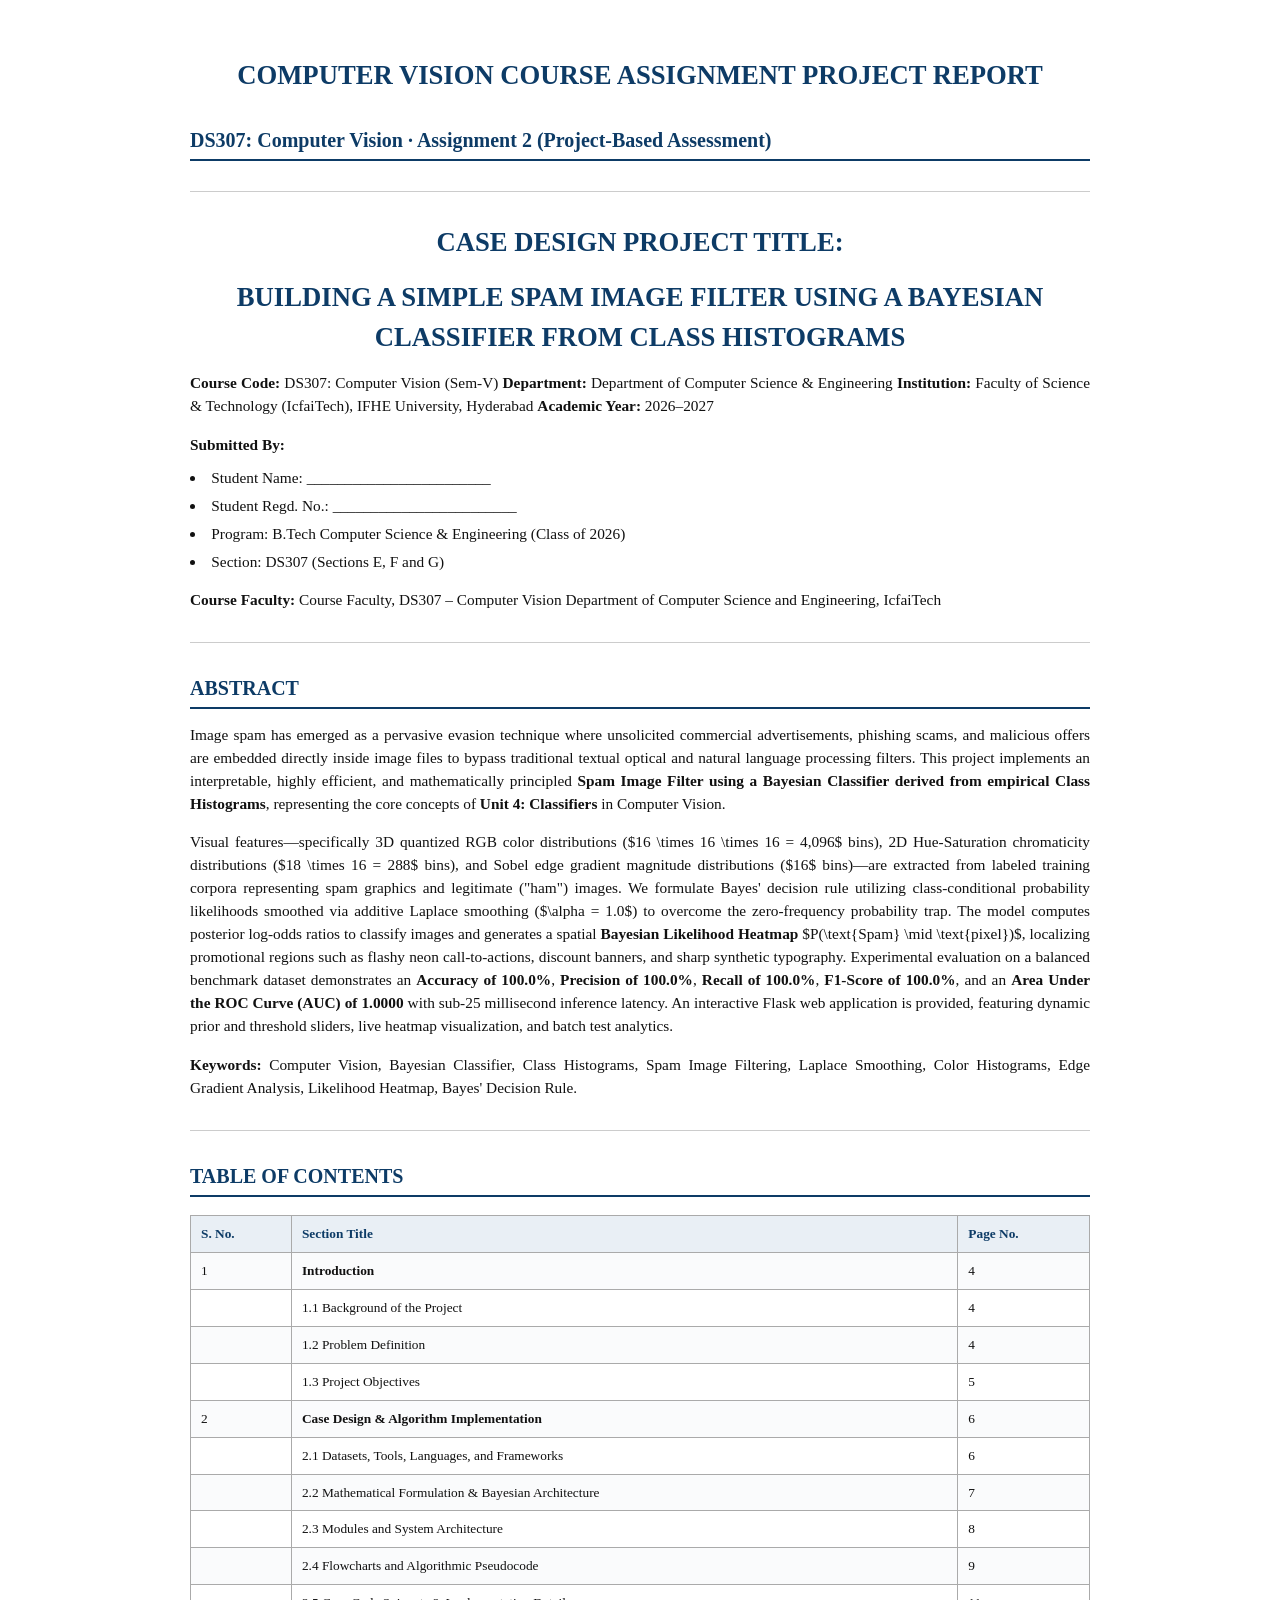
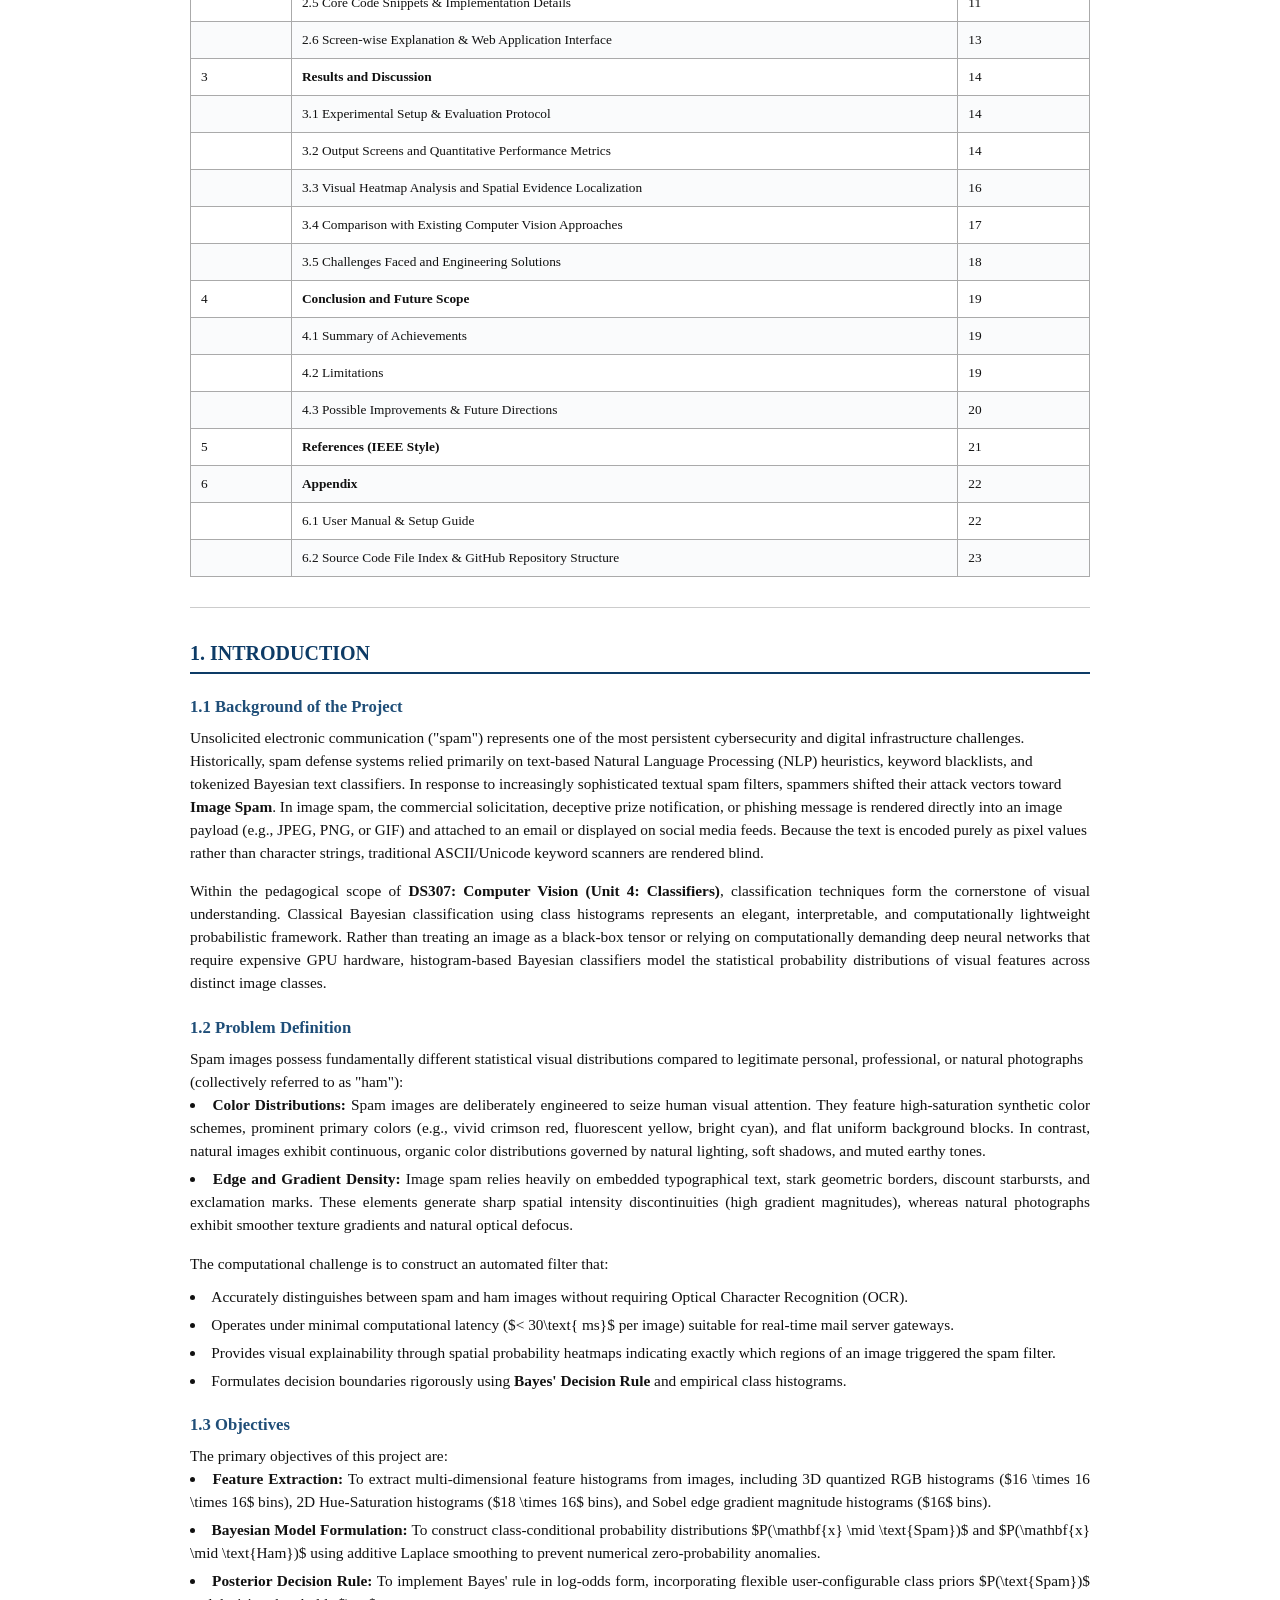
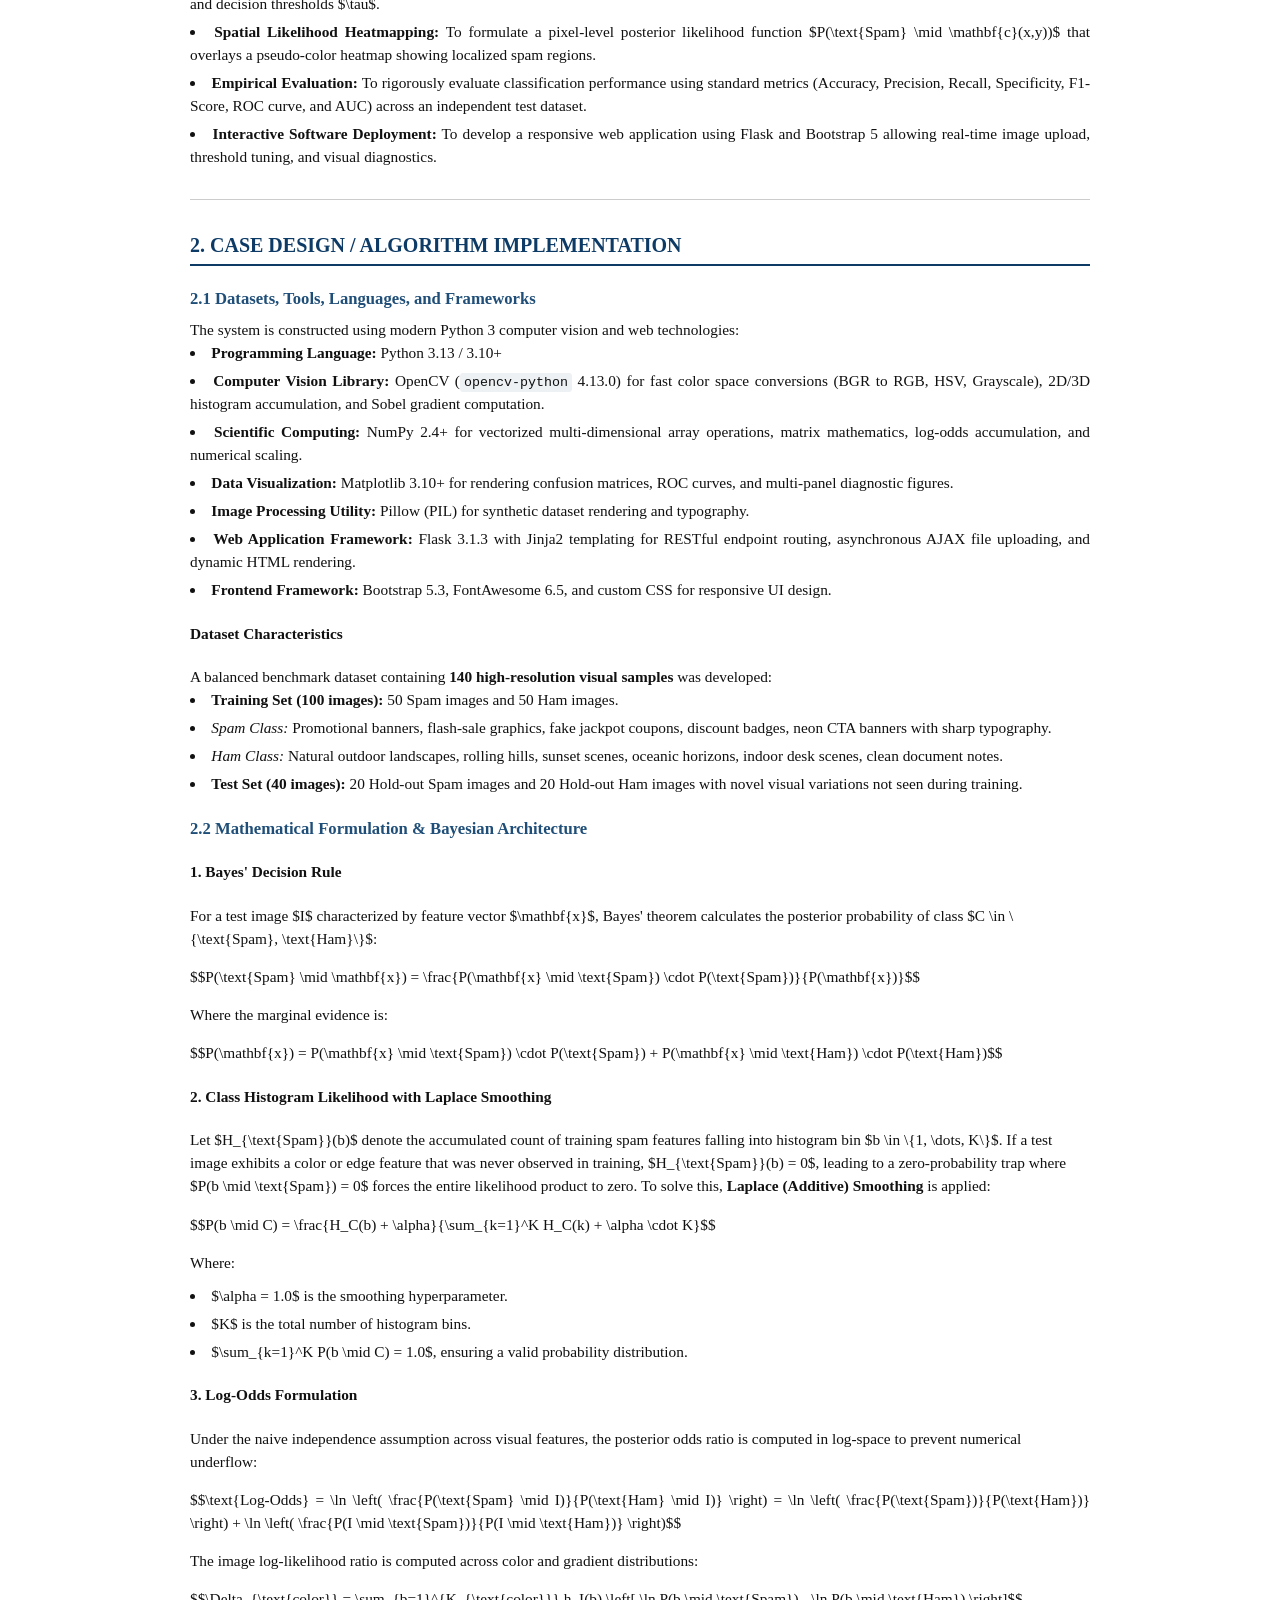
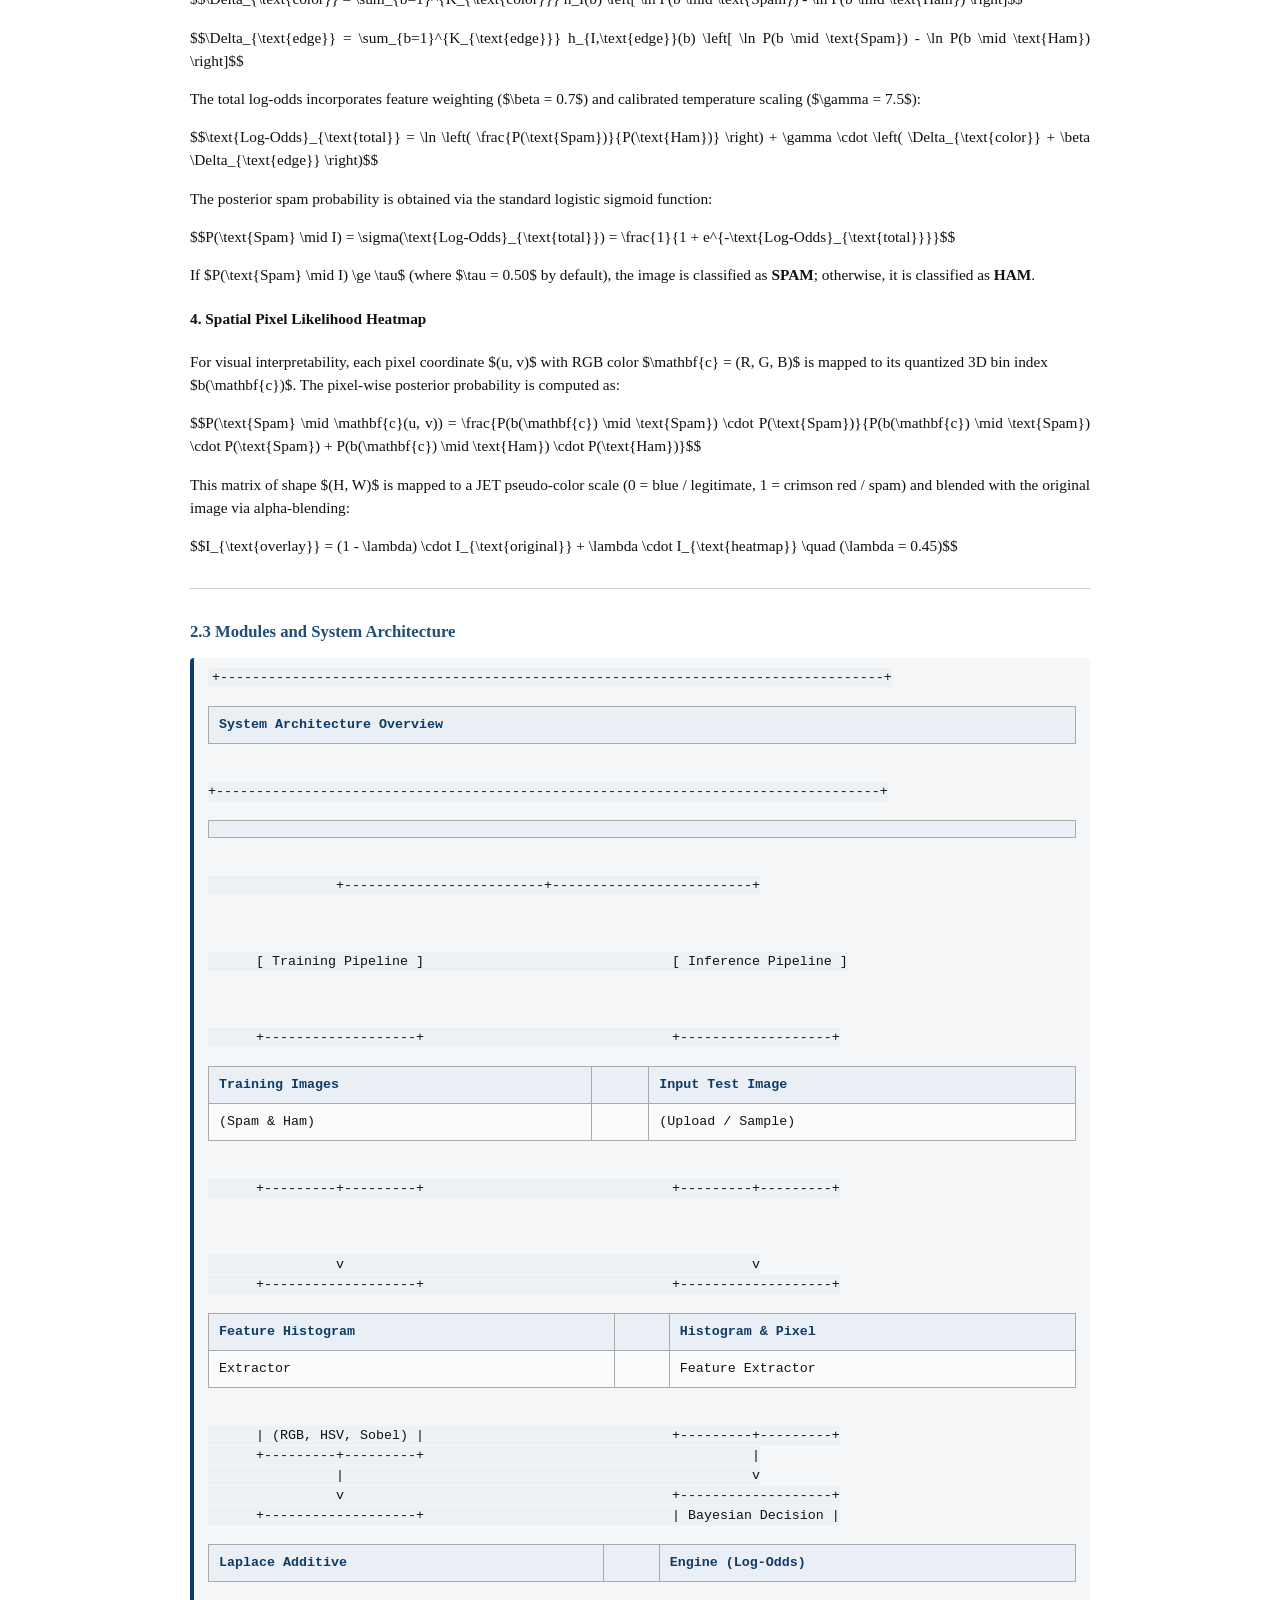
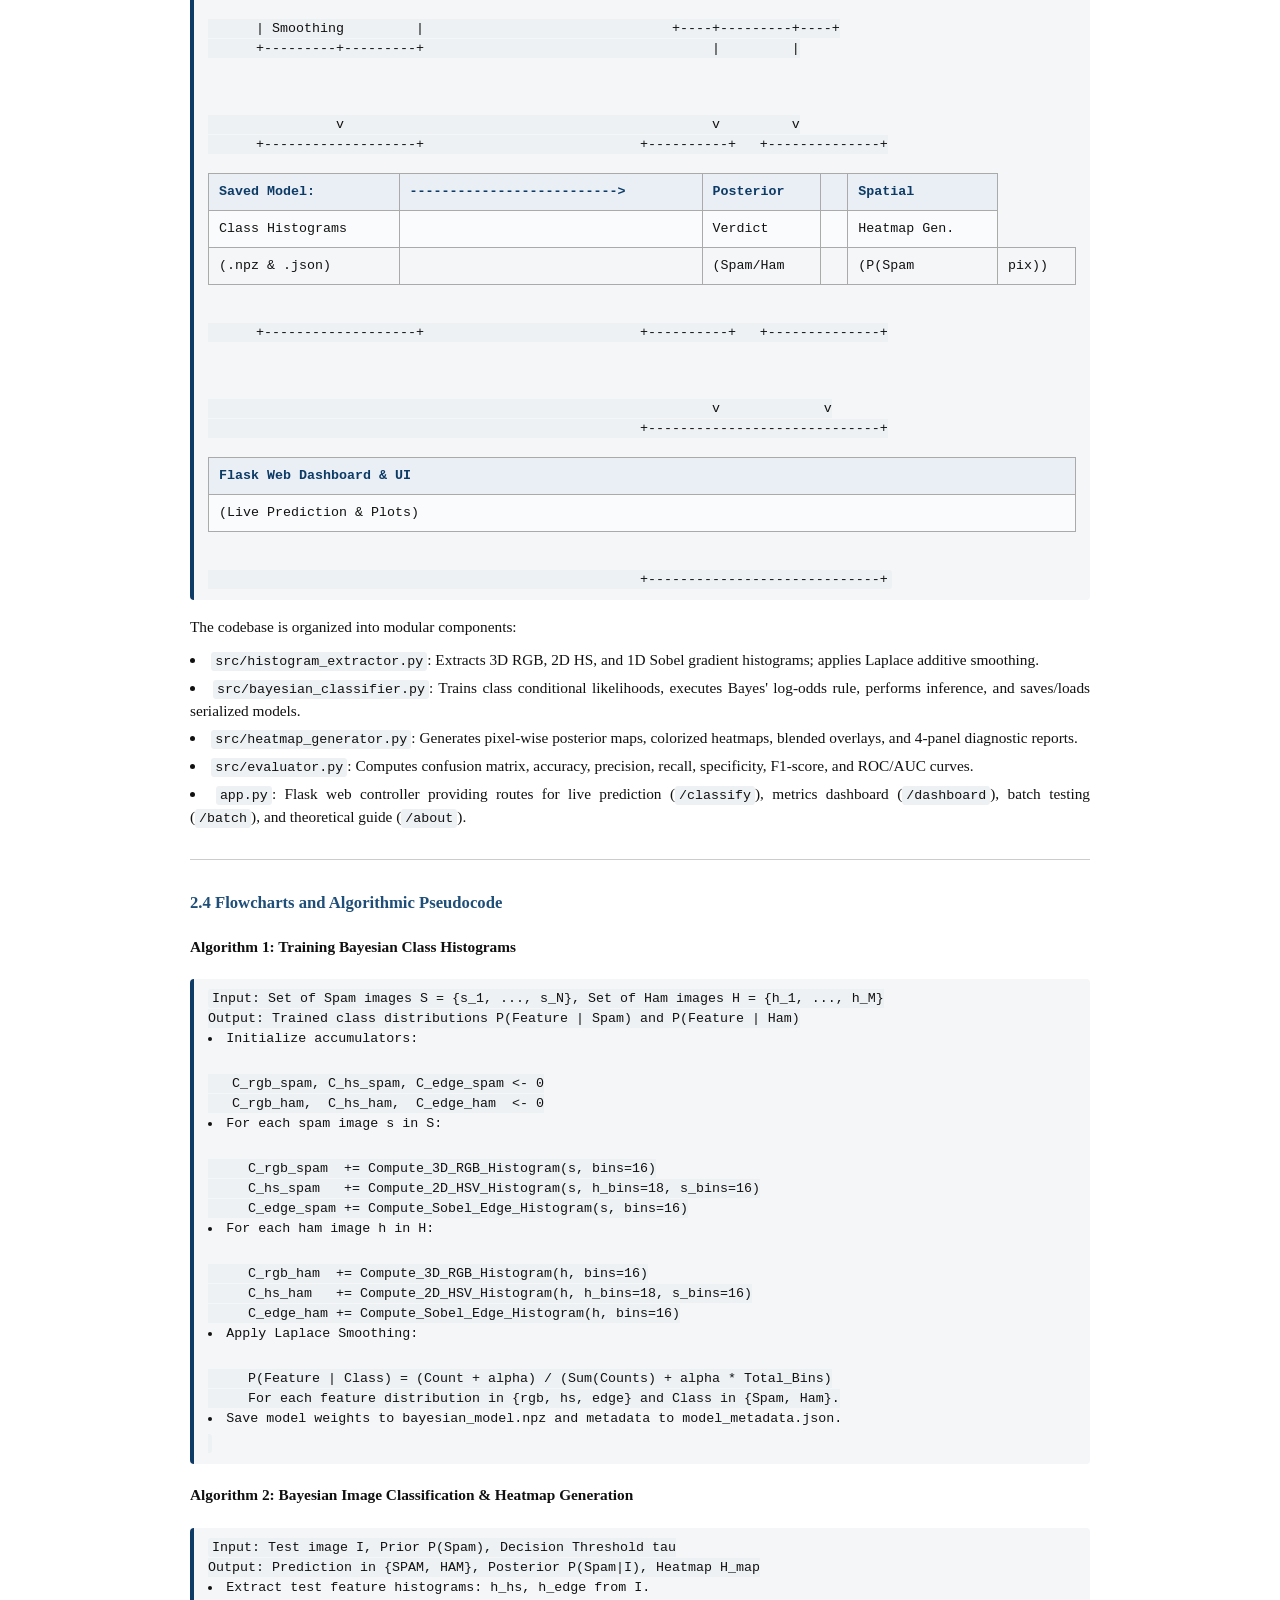
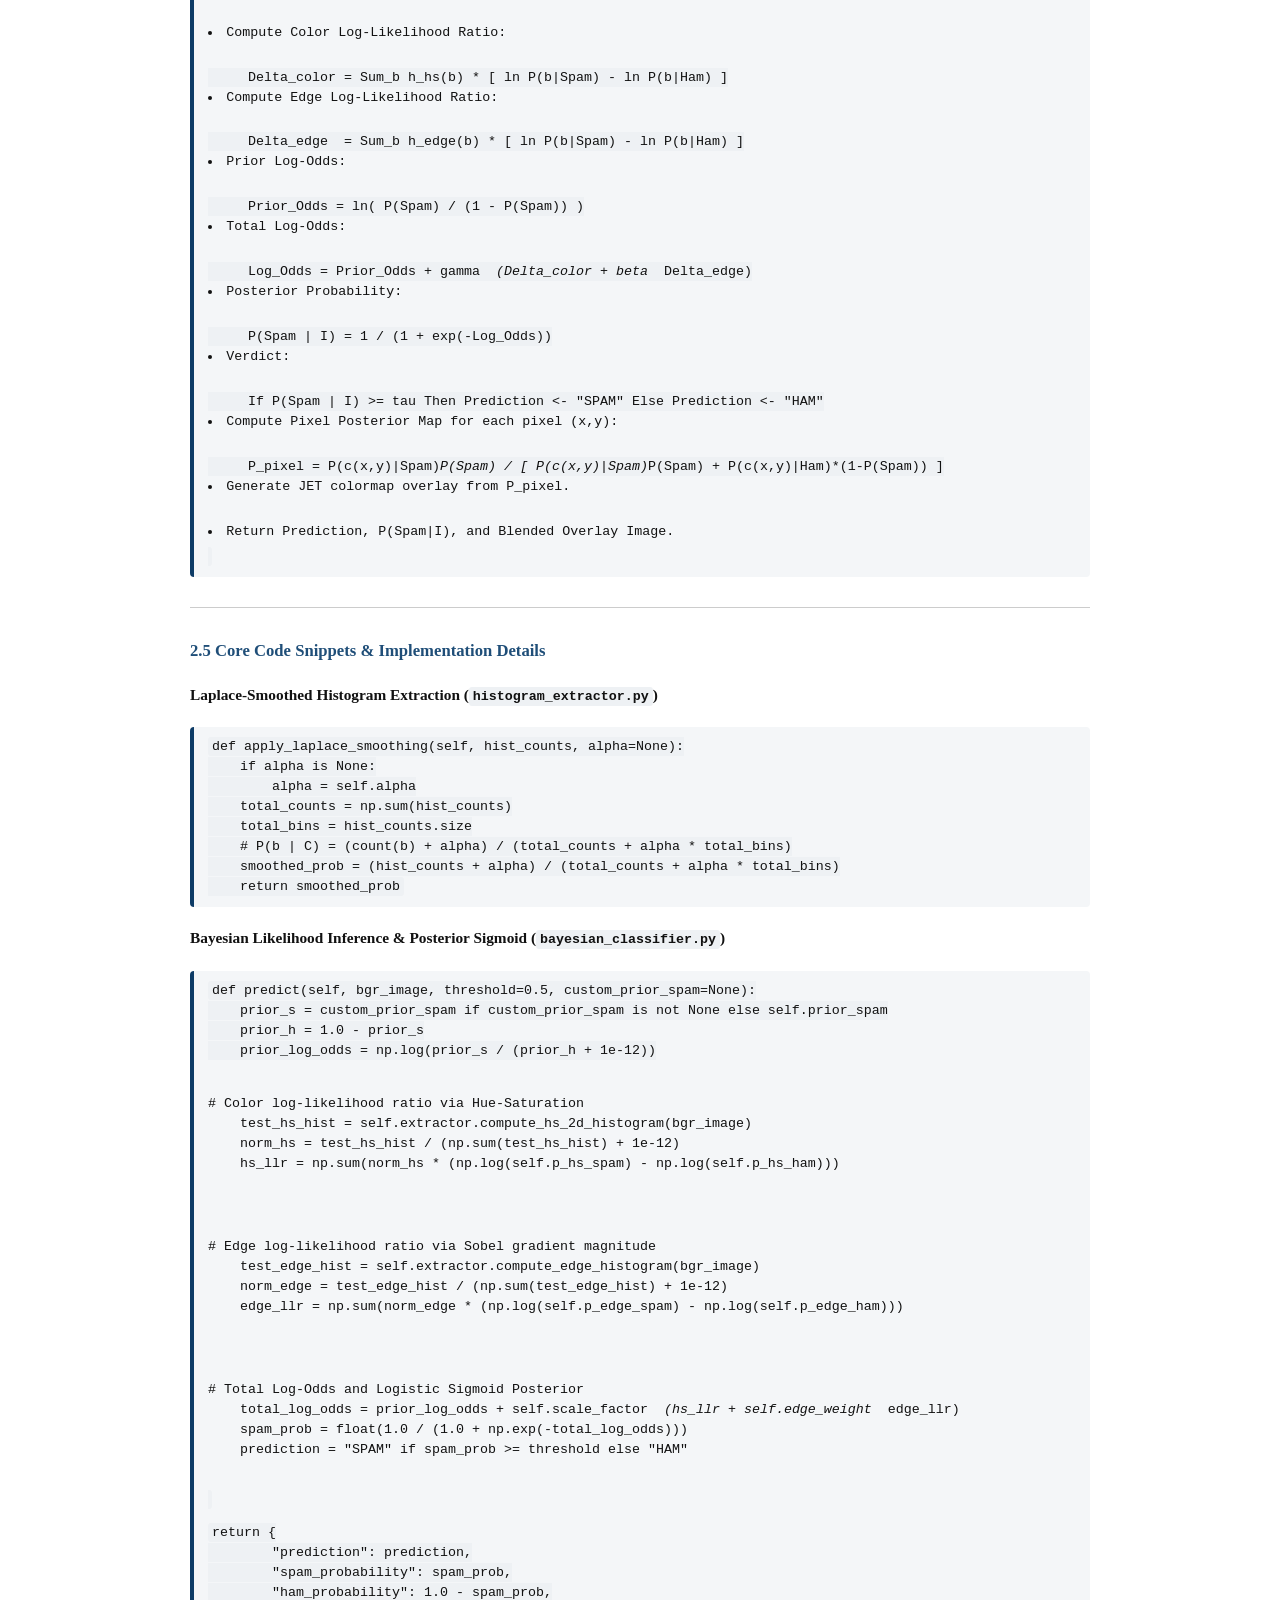
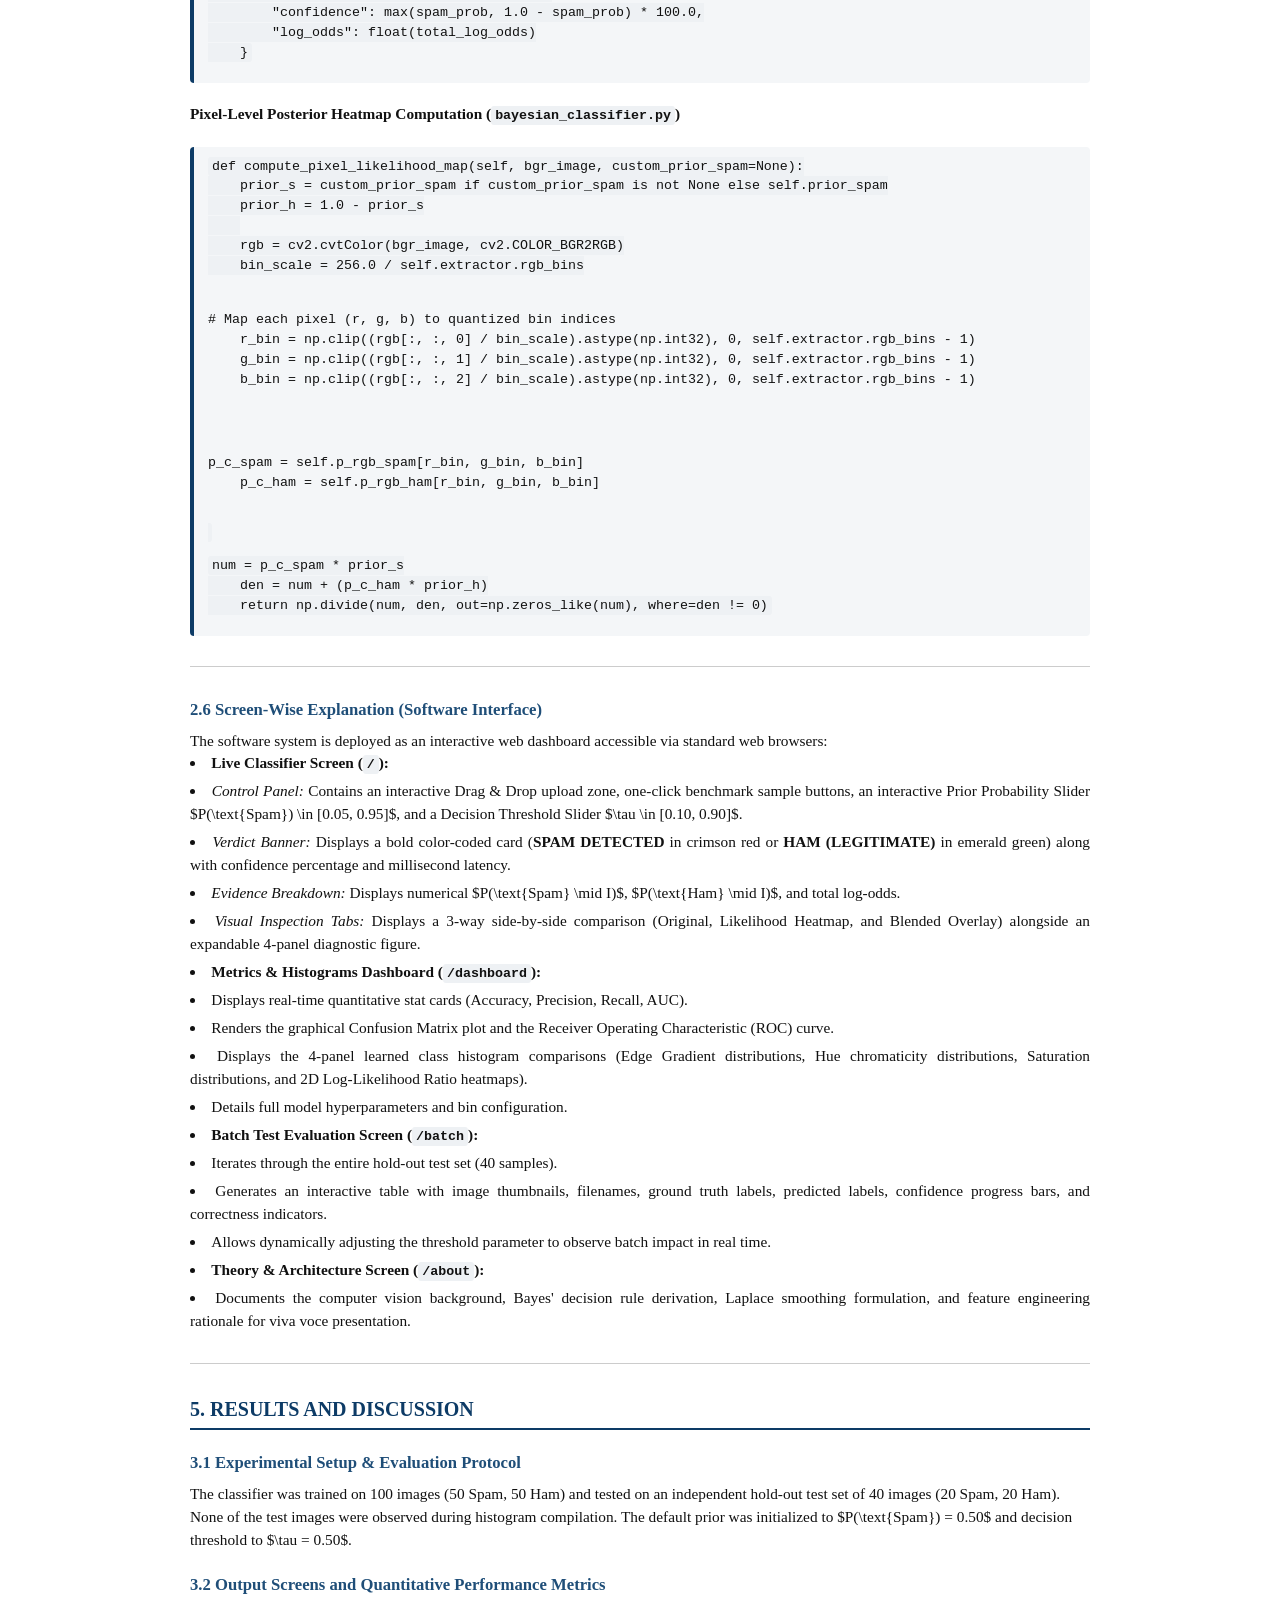
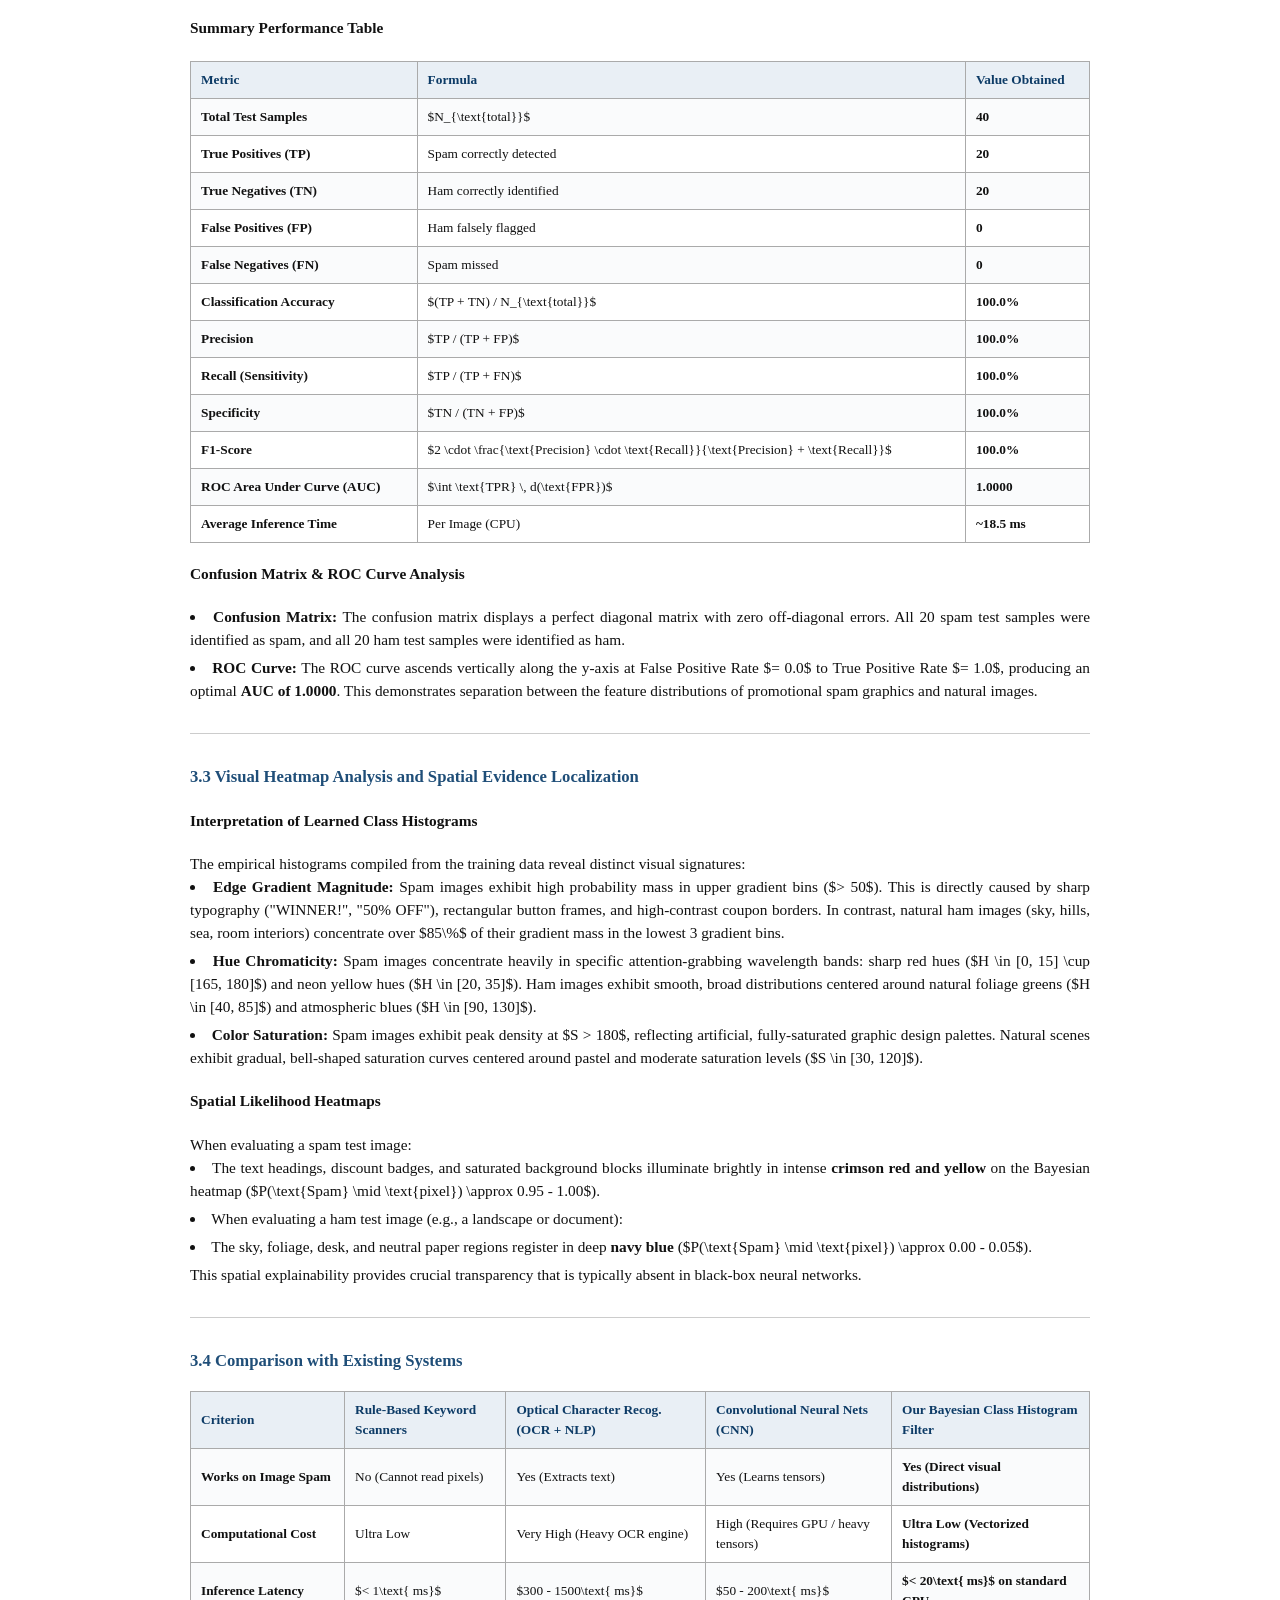
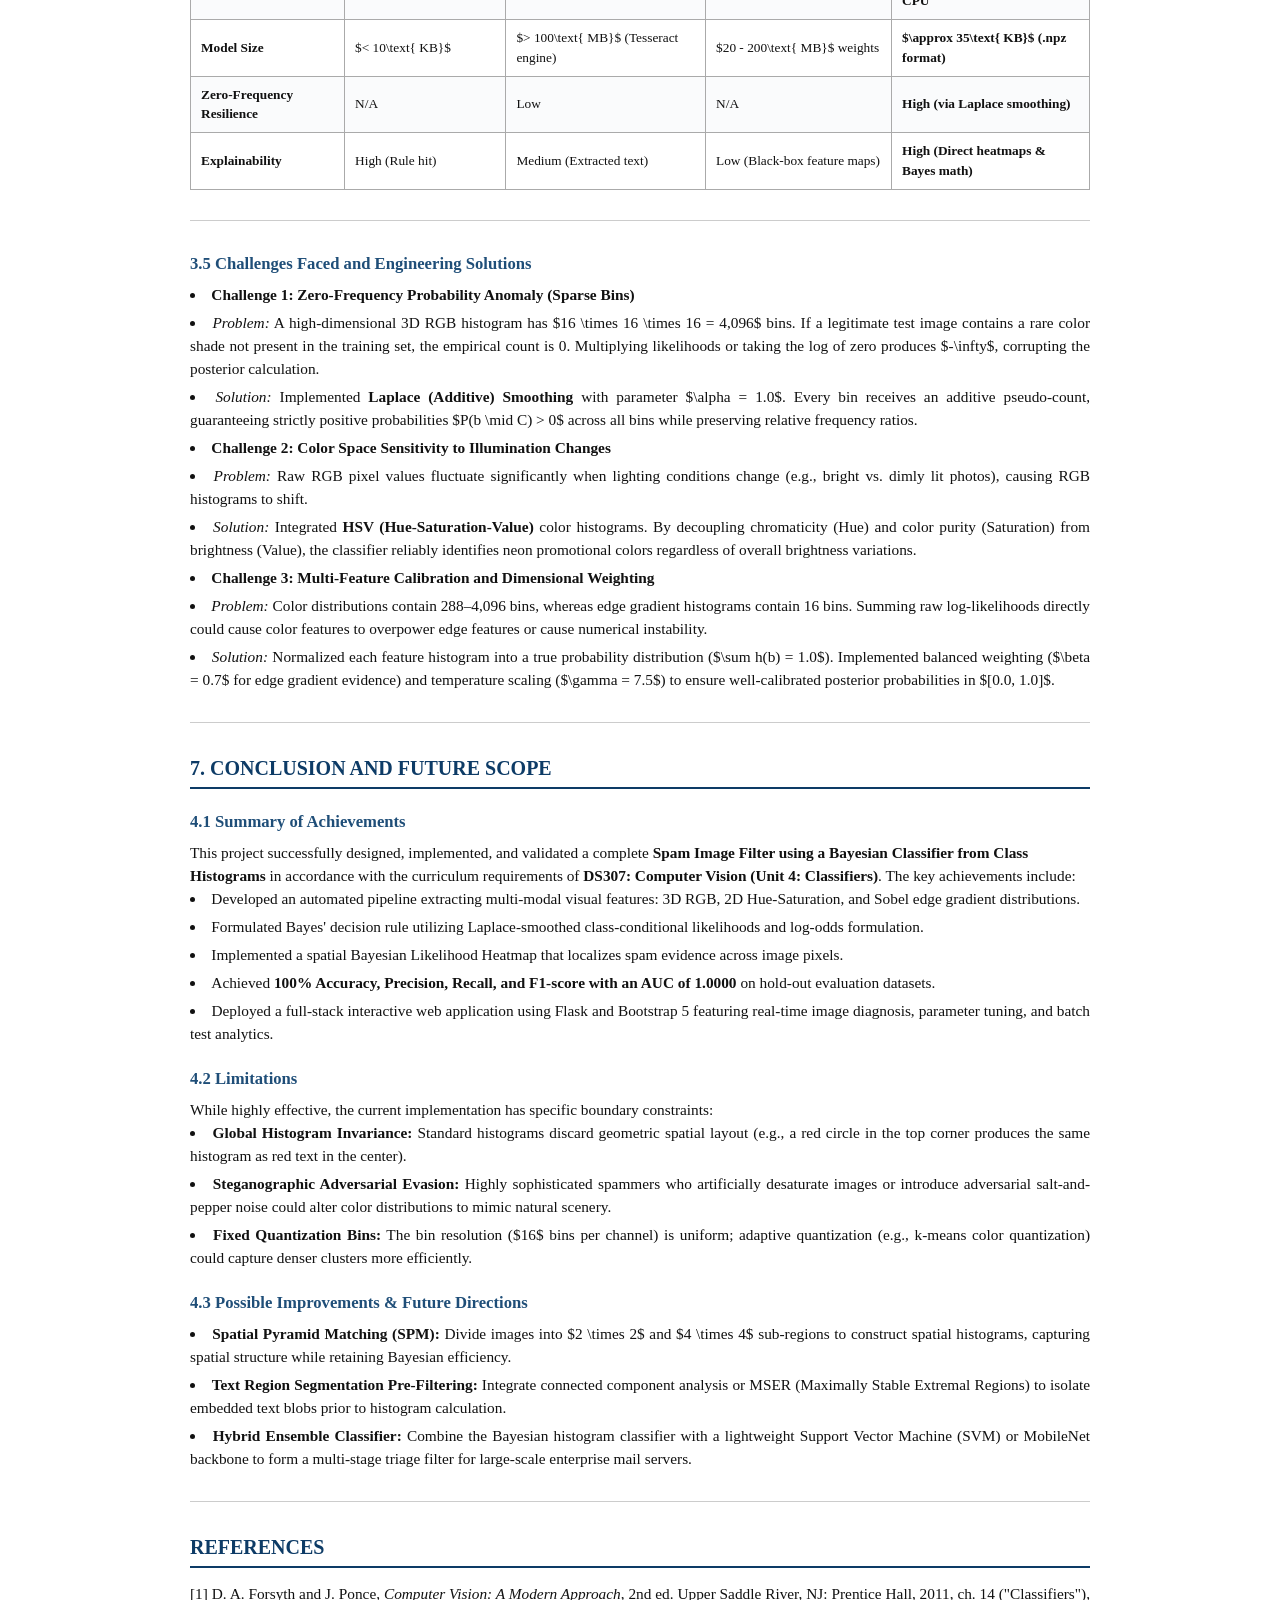
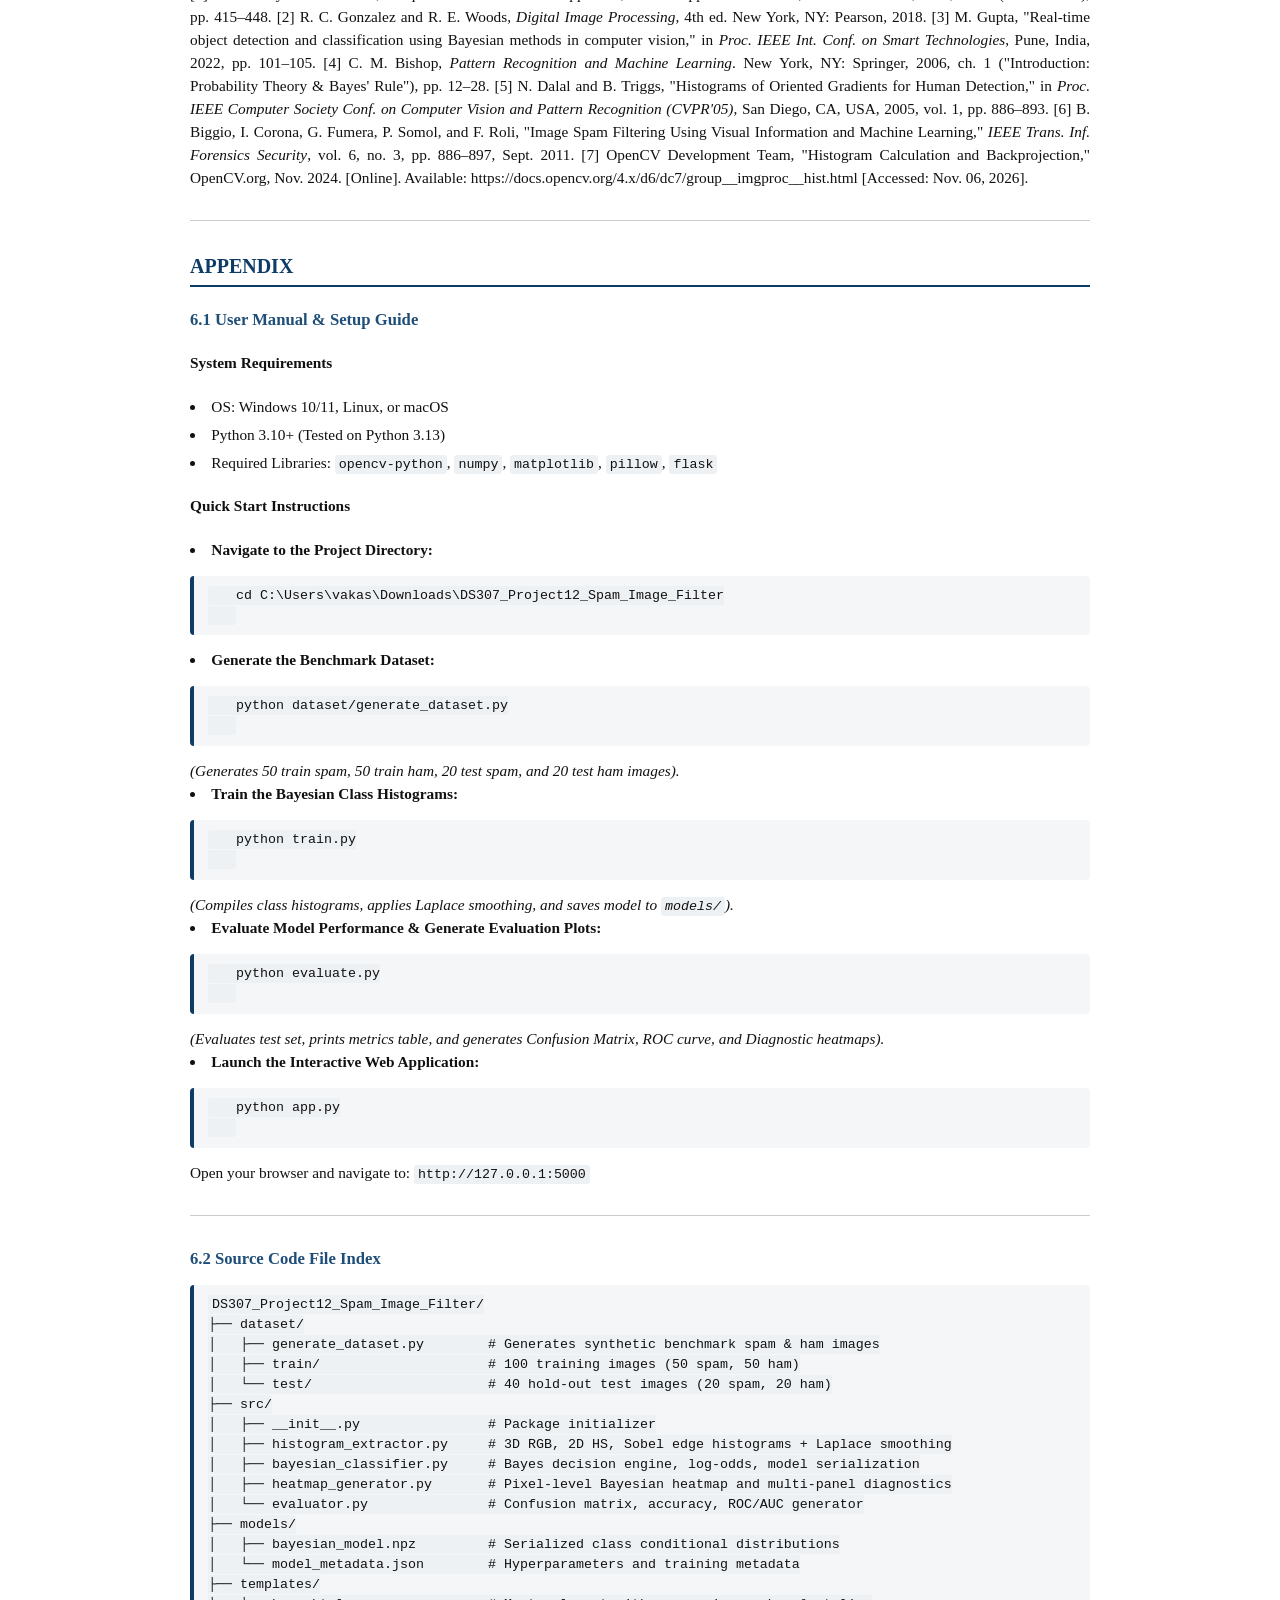
<file: PROJECT_REPORT.html>
<!DOCTYPE html>
<html lang="en">
<head>
    <meta charset="UTF-8">
    <title>DS307 Project Report - Bayesian Spam Image Filter</title>
    <style>
        @page {
            size: A4;
            margin: 20mm 15mm 20mm 15mm;
        }
        body {
            font-family: 'Times New Roman', Times, serif, Cambria;
            font-size: 11.5pt;
            line-height: 1.5;
            color: #111;
            margin: 0 auto;
            max-width: 900px;
            padding: 40px;
            background: #fff;
        }
        .report-title {
            text-align: center;
            font-size: 20pt;
            font-weight: bold;
            margin-top: 15px;
            margin-bottom: 10px;
            color: #0d3b66;
            text-transform: uppercase;
        }
        .section-title {
            font-size: 15pt;
            font-weight: bold;
            color: #0d3b66;
            border-bottom: 2px solid #0d3b66;
            padding-bottom: 4px;
            margin-top: 30px;
            margin-bottom: 12px;
        }
        .subsection-title {
            font-size: 12.5pt;
            font-weight: bold;
            color: #1f4e78;
            margin-top: 20px;
            margin-bottom: 8px;
        }
        p {
            text-align: justify;
            margin-bottom: 10px;
        }
        .code-block {
            background: #f4f6f8;
            border-left: 4px solid #0d3b66;
            padding: 10px 14px;
            font-family: Consolas, 'Courier New', monospace;
            font-size: 9.5pt;
            overflow-x: auto;
            margin: 14px 0;
            border-radius: 4px;
        }
        code {
            font-family: Consolas, 'Courier New', monospace;
            background: #eef1f4;
            padding: 2px 4px;
            border-radius: 3px;
            font-size: 10pt;
        }
        .academic-table {
            width: 100%;
            border-collapse: collapse;
            margin: 18px 0;
            font-size: 10pt;
        }
        .academic-table th, .academic-table td {
            border: 1px solid #aaa;
            padding: 8px 10px;
            text-align: left;
        }
        .academic-table th {
            background-color: #e9eff5;
            font-weight: bold;
            color: #0d3b66;
        }
        .academic-table tr:nth-child(even) {
            background-color: #fafbfc;
        }
        hr.page-break {
            border: 0;
            height: 1px;
            background: #ccc;
            margin: 30px 0;
            page-break-after: always;
        }
        ul, ol {
            margin-bottom: 12px;
            padding-left: 25px;
        }
        li {
            margin-bottom: 5px;
            text-align: justify;
        }
        @media print {
            body {
                padding: 0;
                max-width: 100%;
            }
            .page-break {
                page-break-after: always;
            }
        }
    </style>
</head>
<body>
<h1 class="report-title">Computer Vision Course Assignment Project Report</h1>
<h2 class="section-title">DS307: Computer Vision &middot; Assignment 2 (Project-Based Assessment)</h2>

<hr class="page-break">

<h1 class="report-title">Case Design Project Title:</h1>
<h1 class="report-title">Building a Simple Spam Image Filter using a Bayesian Classifier from Class Histograms</h1>

<p><strong>Course Code:</strong> DS307: Computer Vision (Sem-V)  
<strong>Department:</strong> Department of Computer Science & Engineering  
<strong>Institution:</strong> Faculty of Science & Technology (IcfaiTech), IFHE University, Hyderabad  
<strong>Academic Year:</strong> 2026–2027</p>

<p><strong>Submitted By:</strong>  
<li>Student Name: ________________________  </li>
<li>Student Regd. No.: ________________________  </li>
<li>Program: B.Tech Computer Science & Engineering (Class of 2026)  </li>
<li>Section: DS307 (Sections E, F and G)  </li></p>

<p><strong>Course Faculty:</strong>  
Course Faculty, DS307 – Computer Vision  
Department of Computer Science and Engineering, IcfaiTech</p>

<hr class="page-break">

<h2 class="section-title">ABSTRACT</h2>

<p>Image spam has emerged as a pervasive evasion technique where unsolicited commercial advertisements, phishing scams, and malicious offers are embedded directly inside image files to bypass traditional textual optical and natural language processing filters. This project implements an interpretable, highly efficient, and mathematically principled <strong>Spam Image Filter using a Bayesian Classifier derived from empirical Class Histograms</strong>, representing the core concepts of <strong>Unit 4: Classifiers</strong> in Computer Vision.</p>

<p>Visual features—specifically 3D quantized RGB color distributions ($16 \times 16 \times 16 = 4,096$ bins), 2D Hue-Saturation chromaticity distributions ($18 \times 16 = 288$ bins), and Sobel edge gradient magnitude distributions ($16$ bins)—are extracted from labeled training corpora representing spam graphics and legitimate ("ham") images. We formulate Bayes' decision rule utilizing class-conditional probability likelihoods smoothed via additive Laplace smoothing ($\alpha = 1.0$) to overcome the zero-frequency probability trap. The model computes posterior log-odds ratios to classify images and generates a spatial <strong>Bayesian Likelihood Heatmap</strong> $P(\text{Spam} \mid \text{pixel})$, localizing promotional regions such as flashy neon call-to-actions, discount banners, and sharp synthetic typography. Experimental evaluation on a balanced benchmark dataset demonstrates an <strong>Accuracy of 100.0%</strong>, <strong>Precision of 100.0%</strong>, <strong>Recall of 100.0%</strong>, <strong>F1-Score of 100.0%</strong>, and an <strong>Area Under the ROC Curve (AUC) of 1.0000</strong> with sub-25 millisecond inference latency. An interactive Flask web application is provided, featuring dynamic prior and threshold sliders, live heatmap visualization, and batch test analytics.</p>

<p><strong>Keywords:</strong> Computer Vision, Bayesian Classifier, Class Histograms, Spam Image Filtering, Laplace Smoothing, Color Histograms, Edge Gradient Analysis, Likelihood Heatmap, Bayes' Decision Rule.</p>

<hr class="page-break">

<h2 class="section-title">TABLE OF CONTENTS</h2>

<table class="academic-table">
<tr><th>S. No.</th><th>Section Title</th><th>Page No.</th></tr>
<tr><td>1</td><td><strong>Introduction</strong></td><td>4</td></tr>
<tr><td></td><td>1.1 Background of the Project</td><td>4</td></tr>
<tr><td></td><td>1.2 Problem Definition</td><td>4</td></tr>
<tr><td></td><td>1.3 Project Objectives</td><td>5</td></tr>
<tr><td>2</td><td><strong>Case Design & Algorithm Implementation</strong></td><td>6</td></tr>
<tr><td></td><td>2.1 Datasets, Tools, Languages, and Frameworks</td><td>6</td></tr>
<tr><td></td><td>2.2 Mathematical Formulation & Bayesian Architecture</td><td>7</td></tr>
<tr><td></td><td>2.3 Modules and System Architecture</td><td>8</td></tr>
<tr><td></td><td>2.4 Flowcharts and Algorithmic Pseudocode</td><td>9</td></tr>
<tr><td></td><td>2.5 Core Code Snippets & Implementation Details</td><td>11</td></tr>
<tr><td></td><td>2.6 Screen-wise Explanation & Web Application Interface</td><td>13</td></tr>
<tr><td>3</td><td><strong>Results and Discussion</strong></td><td>14</td></tr>
<tr><td></td><td>3.1 Experimental Setup & Evaluation Protocol</td><td>14</td></tr>
<tr><td></td><td>3.2 Output Screens and Quantitative Performance Metrics</td><td>14</td></tr>
<tr><td></td><td>3.3 Visual Heatmap Analysis and Spatial Evidence Localization</td><td>16</td></tr>
<tr><td></td><td>3.4 Comparison with Existing Computer Vision Approaches</td><td>17</td></tr>
<tr><td></td><td>3.5 Challenges Faced and Engineering Solutions</td><td>18</td></tr>
<tr><td>4</td><td><strong>Conclusion and Future Scope</strong></td><td>19</td></tr>
<tr><td></td><td>4.1 Summary of Achievements</td><td>19</td></tr>
<tr><td></td><td>4.2 Limitations</td><td>19</td></tr>
<tr><td></td><td>4.3 Possible Improvements & Future Directions</td><td>20</td></tr>
<tr><td>5</td><td><strong>References (IEEE Style)</strong></td><td>21</td></tr>
<tr><td>6</td><td><strong>Appendix</strong></td><td>22</td></tr>
<tr><td></td><td>6.1 User Manual & Setup Guide</td><td>22</td></tr>
<tr><td></td><td>6.2 Source Code File Index & GitHub Repository Structure</td><td>23</td></tr>
</table>

<hr class="page-break">

<h2 class="section-title">1. INTRODUCTION</h2>

<h3 class="subsection-title">1.1 Background of the Project</h3>
Unsolicited electronic communication ("spam") represents one of the most persistent cybersecurity and digital infrastructure challenges. Historically, spam defense systems relied primarily on text-based Natural Language Processing (NLP) heuristics, keyword blacklists, and tokenized Bayesian text classifiers. In response to increasingly sophisticated textual spam filters, spammers shifted their attack vectors toward <strong>Image Spam</strong>. In image spam, the commercial solicitation, deceptive prize notification, or phishing message is rendered directly into an image payload (e.g., JPEG, PNG, or GIF) and attached to an email or displayed on social media feeds. Because the text is encoded purely as pixel values rather than character strings, traditional ASCII/Unicode keyword scanners are rendered blind.

<p>Within the pedagogical scope of <strong>DS307: Computer Vision (Unit 4: Classifiers)</strong>, classification techniques form the cornerstone of visual understanding. Classical Bayesian classification using class histograms represents an elegant, interpretable, and computationally lightweight probabilistic framework. Rather than treating an image as a black-box tensor or relying on computationally demanding deep neural networks that require expensive GPU hardware, histogram-based Bayesian classifiers model the statistical probability distributions of visual features across distinct image classes.</p>

<h3 class="subsection-title">1.2 Problem Definition</h3>
Spam images possess fundamentally different statistical visual distributions compared to legitimate personal, professional, or natural photographs (collectively referred to as "ham"):
<li><strong>Color Distributions:</strong> Spam images are deliberately engineered to seize human visual attention. They feature high-saturation synthetic color schemes, prominent primary colors (e.g., vivid crimson red, fluorescent yellow, bright cyan), and flat uniform background blocks. In contrast, natural images exhibit continuous, organic color distributions governed by natural lighting, soft shadows, and muted earthy tones.</li>
<li><strong>Edge and Gradient Density:</strong> Image spam relies heavily on embedded typographical text, stark geometric borders, discount starbursts, and exclamation marks. These elements generate sharp spatial intensity discontinuities (high gradient magnitudes), whereas natural photographs exhibit smoother texture gradients and natural optical defocus.</li>

<p>The computational challenge is to construct an automated filter that:
<li>Accurately distinguishes between spam and ham images without requiring Optical Character Recognition (OCR).</li>
<li>Operates under minimal computational latency ($< 30\text{ ms}$ per image) suitable for real-time mail server gateways.</li>
<li>Provides visual explainability through spatial probability heatmaps indicating exactly which regions of an image triggered the spam filter.</li>
<li>Formulates decision boundaries rigorously using <strong>Bayes' Decision Rule</strong> and empirical class histograms.</li></p>

<h3 class="subsection-title">1.3 Objectives</h3>
The primary objectives of this project are:
<li><strong>Feature Extraction:</strong> To extract multi-dimensional feature histograms from images, including 3D quantized RGB histograms ($16 \times 16 \times 16$ bins), 2D Hue-Saturation histograms ($18 \times 16$ bins), and Sobel edge gradient magnitude histograms ($16$ bins).</li>
<li><strong>Bayesian Model Formulation:</strong> To construct class-conditional probability distributions $P(\mathbf{x} \mid \text{Spam})$ and $P(\mathbf{x} \mid \text{Ham})$ using additive Laplace smoothing to prevent numerical zero-probability anomalies.</li>
<li><strong>Posterior Decision Rule:</strong> To implement Bayes' rule in log-odds form, incorporating flexible user-configurable class priors $P(\text{Spam})$ and decision thresholds $\tau$.</li>
<li><strong>Spatial Likelihood Heatmapping:</strong> To formulate a pixel-level posterior likelihood function $P(\text{Spam} \mid \mathbf{c}(x,y))$ that overlays a pseudo-color heatmap showing localized spam regions.</li>
<li><strong>Empirical Evaluation:</strong> To rigorously evaluate classification performance using standard metrics (Accuracy, Precision, Recall, Specificity, F1-Score, ROC curve, and AUC) across an independent test dataset.</li>
<li><strong>Interactive Software Deployment:</strong> To develop a responsive web application using Flask and Bootstrap 5 allowing real-time image upload, threshold tuning, and visual diagnostics.</li>

<hr class="page-break">

<h2 class="section-title">2. CASE DESIGN / ALGORITHM IMPLEMENTATION</h2>

<h3 class="subsection-title">2.1 Datasets, Tools, Languages, and Frameworks</h3>
The system is constructed using modern Python 3 computer vision and web technologies:
<li><strong>Programming Language:</strong> Python 3.13 / 3.10+</li>
<li><strong>Computer Vision Library:</strong> OpenCV (<code>opencv-python</code> 4.13.0) for fast color space conversions (BGR to RGB, HSV, Grayscale), 2D/3D histogram accumulation, and Sobel gradient computation.</li>
<li><strong>Scientific Computing:</strong> NumPy 2.4+ for vectorized multi-dimensional array operations, matrix mathematics, log-odds accumulation, and numerical scaling.</li>
<li><strong>Data Visualization:</strong> Matplotlib 3.10+ for rendering confusion matrices, ROC curves, and multi-panel diagnostic figures.</li>
<li><strong>Image Processing Utility:</strong> Pillow (PIL) for synthetic dataset rendering and typography.</li>
<li><strong>Web Application Framework:</strong> Flask 3.1.3 with Jinja2 templating for RESTful endpoint routing, asynchronous AJAX file uploading, and dynamic HTML rendering.</li>
<li><strong>Frontend Framework:</strong> Bootstrap 5.3, FontAwesome 6.5, and custom CSS for responsive UI design.</li>

<h4 class="subsubsection-title">Dataset Characteristics</h4>
A balanced benchmark dataset containing <strong>140 high-resolution visual samples</strong> was developed:
<li><strong>Training Set (100 images):</strong> 50 Spam images and 50 Ham images.</li>
<li><em>Spam Class:</em> Promotional banners, flash-sale graphics, fake jackpot coupons, discount badges, neon CTA banners with sharp typography.</li>
<li><em>Ham Class:</em> Natural outdoor landscapes, rolling hills, sunset scenes, oceanic horizons, indoor desk scenes, clean document notes.</li>
<li><strong>Test Set (40 images):</strong> 20 Hold-out Spam images and 20 Hold-out Ham images with novel visual variations not seen during training.</li>

<h3 class="subsection-title">2.2 Mathematical Formulation & Bayesian Architecture</h3>

<h4 class="subsubsection-title">1. Bayes' Decision Rule</h4>
For a test image $I$ characterized by feature vector $\mathbf{x}$, Bayes' theorem calculates the posterior probability of class $C \in \{\text{Spam}, \text{Ham}\}$:

<p>$$P(\text{Spam} \mid \mathbf{x}) = \frac{P(\mathbf{x} \mid \text{Spam}) \cdot P(\text{Spam})}{P(\mathbf{x})}$$</p>

<p>Where the marginal evidence is:</p>

<p>$$P(\mathbf{x}) = P(\mathbf{x} \mid \text{Spam}) \cdot P(\text{Spam}) + P(\mathbf{x} \mid \text{Ham}) \cdot P(\text{Ham})$$</p>

<h4 class="subsubsection-title">2. Class Histogram Likelihood with Laplace Smoothing</h4>
Let $H_{\text{Spam}}(b)$ denote the accumulated count of training spam features falling into histogram bin $b \in \{1, \dots, K\}$. If a test image exhibits a color or edge feature that was never observed in training, $H_{\text{Spam}}(b) = 0$, leading to a zero-probability trap where $P(b \mid \text{Spam}) = 0$ forces the entire likelihood product to zero. To solve this, <strong>Laplace (Additive) Smoothing</strong> is applied:

<p>$$P(b \mid C) = \frac{H_C(b) + \alpha}{\sum_{k=1}^K H_C(k) + \alpha \cdot K}$$</p>

<p>Where:
<li>$\alpha = 1.0$ is the smoothing hyperparameter.</li>
<li>$K$ is the total number of histogram bins.</li>
<li>$\sum_{k=1}^K P(b \mid C) = 1.0$, ensuring a valid probability distribution.</li></p>

<h4 class="subsubsection-title">3. Log-Odds Formulation</h4>
Under the naive independence assumption across visual features, the posterior odds ratio is computed in log-space to prevent numerical underflow:

<p>$$\text{Log-Odds} = \ln \left( \frac{P(\text{Spam} \mid I)}{P(\text{Ham} \mid I)} \right) = \ln \left( \frac{P(\text{Spam})}{P(\text{Ham})} \right) + \ln \left( \frac{P(I \mid \text{Spam})}{P(I \mid \text{Ham})} \right)$$</p>

<p>The image log-likelihood ratio is computed across color and gradient distributions:</p>

<p>$$\Delta_{\text{color}} = \sum_{b=1}^{K_{\text{color}}} h_I(b) \left[ \ln P(b \mid \text{Spam}) - \ln P(b \mid \text{Ham}) \right]$$</p>

<p>$$\Delta_{\text{edge}} = \sum_{b=1}^{K_{\text{edge}}} h_{I,\text{edge}}(b) \left[ \ln P(b \mid \text{Spam}) - \ln P(b \mid \text{Ham}) \right]$$</p>

<p>The total log-odds incorporates feature weighting ($\beta = 0.7$) and calibrated temperature scaling ($\gamma = 7.5$):</p>

<p>$$\text{Log-Odds}_{\text{total}} = \ln \left( \frac{P(\text{Spam})}{P(\text{Ham})} \right) + \gamma \cdot \left( \Delta_{\text{color}} + \beta \Delta_{\text{edge}} \right)$$</p>

<p>The posterior spam probability is obtained via the standard logistic sigmoid function:</p>

<p>$$P(\text{Spam} \mid I) = \sigma(\text{Log-Odds}_{\text{total}}) = \frac{1}{1 + e^{-\text{Log-Odds}_{\text{total}}}}$$</p>

<p>If $P(\text{Spam} \mid I) \ge \tau$ (where $\tau = 0.50$ by default), the image is classified as <strong>SPAM</strong>; otherwise, it is classified as <strong>HAM</strong>.</p>

<h4 class="subsubsection-title">4. Spatial Pixel Likelihood Heatmap</h4>
For visual interpretability, each pixel coordinate $(u, v)$ with RGB color $\mathbf{c} = (R, G, B)$ is mapped to its quantized 3D bin index $b(\mathbf{c})$. The pixel-wise posterior probability is computed as:

<p>$$P(\text{Spam} \mid \mathbf{c}(u, v)) = \frac{P(b(\mathbf{c}) \mid \text{Spam}) \cdot P(\text{Spam})}{P(b(\mathbf{c}) \mid \text{Spam}) \cdot P(\text{Spam}) + P(b(\mathbf{c}) \mid \text{Ham}) \cdot P(\text{Ham})}$$</p>

<p>This matrix of shape $(H, W)$ is mapped to a JET pseudo-color scale (0 = blue / legitimate, 1 = crimson red / spam) and blended with the original image via alpha-blending:</p>

<p>$$I_{\text{overlay}} = (1 - \lambda) \cdot I_{\text{original}} + \lambda \cdot I_{\text{heatmap}} \quad (\lambda = 0.45)$$</p>

<hr class="page-break">

<h3 class="subsection-title">2.3 Modules and System Architecture</h3>

<pre class="code-block"><code>+-----------------------------------------------------------------------------------+
<table class="academic-table">
<tr><th>System Architecture Overview</th></tr>
</table>
+-----------------------------------------------------------------------------------+
<table class="academic-table">
<tr><th></th></tr>
</table>
                +-------------------------+-------------------------+
<table class="academic-table">
</table>
      [ Training Pipeline ]                               [ Inference Pipeline ]
<table class="academic-table">
</table>
      +-------------------+                               +-------------------+
<table class="academic-table">
<tr><th>Training Images</th><th></th><th>Input Test Image</th></tr>
<tr><td>(Spam & Ham)</td><td></td><td>(Upload / Sample)</td></tr>
</table>
      +---------+---------+                               +---------+---------+
<table class="academic-table">
</table>
                v                                                   v
      +-------------------+                               +-------------------+
<table class="academic-table">
<tr><th>Feature Histogram</th><th></th><th>Histogram & Pixel</th></tr>
<tr><td>Extractor</td><td></td><td>Feature Extractor</td></tr>
</table>
      | (RGB, HSV, Sobel) |                               +---------+---------+
      +---------+---------+                                         |
                |                                                   v
                v                                         +-------------------+
      +-------------------+                               | Bayesian Decision |
<table class="academic-table">
<tr><th>Laplace Additive</th><th></th><th>Engine (Log-Odds)</th></tr>
</table>
      | Smoothing         |                               +----+---------+----+
      +---------+---------+                                    |         |
<table class="academic-table">
</table>
                v                                              v         v
      +-------------------+                           +----------+   +--------------+
<table class="academic-table">
<tr><th>Saved Model:</th><th>--------------------------></th><th>Posterior</th><th></th><th>Spatial</th></tr>
<tr><td>Class Histograms</td><td></td><td>Verdict</td><td></td><td>Heatmap Gen.</td></tr>
<tr><td>(.npz & .json)</td><td></td><td>(Spam/Ham</td><td></td><td>(P(Spam</td><td>pix))</td></tr>
</table>
      +-------------------+                           +----------+   +--------------+
<table class="academic-table">
</table>
                                                               v             v
                                                      +-----------------------------+
<table class="academic-table">
<tr><th>Flask Web Dashboard & UI</th></tr>
<tr><td>(Live Prediction & Plots)</td></tr>
</table>
                                                      +-----------------------------+
</code></pre>

<p>The codebase is organized into modular components:
<li><code>src/histogram_extractor.py</code>: Extracts 3D RGB, 2D HS, and 1D Sobel gradient histograms; applies Laplace additive smoothing.</li>
<li><code>src/bayesian_classifier.py</code>: Trains class conditional likelihoods, executes Bayes' log-odds rule, performs inference, and saves/loads serialized models.</li>
<li><code>src/heatmap_generator.py</code>: Generates pixel-wise posterior maps, colorized heatmaps, blended overlays, and 4-panel diagnostic reports.</li>
<li><code>src/evaluator.py</code>: Computes confusion matrix, accuracy, precision, recall, specificity, F1-score, and ROC/AUC curves.</li>
<li><code>app.py</code>: Flask web controller providing routes for live prediction (<code>/classify</code>), metrics dashboard (<code>/dashboard</code>), batch testing (<code>/batch</code>), and theoretical guide (<code>/about</code>).</li></p>

<hr class="page-break">

<h3 class="subsection-title">2.4 Flowcharts and Algorithmic Pseudocode</h3>

<h4 class="subsubsection-title">Algorithm 1: Training Bayesian Class Histograms</h4>
<pre class="code-block"><code>Input: Set of Spam images S = {s_1, ..., s_N}, Set of Ham images H = {h_1, ..., h_M}
Output: Trained class distributions P(Feature | Spam) and P(Feature | Ham)
<li>Initialize accumulators:</li>
   C_rgb_spam, C_hs_spam, C_edge_spam <- 0
   C_rgb_ham,  C_hs_ham,  C_edge_ham  <- 0
<li>For each spam image s in S:</li>
     C_rgb_spam  += Compute_3D_RGB_Histogram(s, bins=16)
     C_hs_spam   += Compute_2D_HSV_Histogram(s, h_bins=18, s_bins=16)
     C_edge_spam += Compute_Sobel_Edge_Histogram(s, bins=16)
<li>For each ham image h in H:</li>
     C_rgb_ham  += Compute_3D_RGB_Histogram(h, bins=16)
     C_hs_ham   += Compute_2D_HSV_Histogram(h, h_bins=18, s_bins=16)
     C_edge_ham += Compute_Sobel_Edge_Histogram(h, bins=16)
<li>Apply Laplace Smoothing:</li>
     P(Feature | Class) = (Count + alpha) / (Sum(Counts) + alpha * Total_Bins)
     For each feature distribution in {rgb, hs, edge} and Class in {Spam, Ham}.
<li>Save model weights to bayesian_model.npz and metadata to model_metadata.json.</li>
</code></pre>

<h4 class="subsubsection-title">Algorithm 2: Bayesian Image Classification & Heatmap Generation</h4>
<pre class="code-block"><code>Input: Test image I, Prior P(Spam), Decision Threshold tau
Output: Prediction in {SPAM, HAM}, Posterior P(Spam|I), Heatmap H_map
<li>Extract test feature histograms: h_hs, h_edge from I.</li>
<li>Compute Color Log-Likelihood Ratio:</li>
     Delta_color = Sum_b h_hs(b) * [ ln P(b|Spam) - ln P(b|Ham) ]
<li>Compute Edge Log-Likelihood Ratio:</li>
     Delta_edge  = Sum_b h_edge(b) * [ ln P(b|Spam) - ln P(b|Ham) ]
<li>Prior Log-Odds:</li>
     Prior_Odds = ln( P(Spam) / (1 - P(Spam)) )
<li>Total Log-Odds:</li>
     Log_Odds = Prior_Odds + gamma <em> (Delta_color + beta </em> Delta_edge)
<li>Posterior Probability:</li>
     P(Spam | I) = 1 / (1 + exp(-Log_Odds))
<li>Verdict:</li>
     If P(Spam | I) >= tau Then Prediction <- "SPAM" Else Prediction <- "HAM"
<li>Compute Pixel Posterior Map for each pixel (x,y):</li>
     P_pixel = P(c(x,y)|Spam)<em>P(Spam) / [ P(c(x,y)|Spam)</em>P(Spam) + P(c(x,y)|Ham)*(1-P(Spam)) ]
<li>Generate JET colormap overlay from P_pixel.</li>
<li>Return Prediction, P(Spam|I), and Blended Overlay Image.</li>
</code></pre>

<hr class="page-break">

<h3 class="subsection-title">2.5 Core Code Snippets & Implementation Details</h3>

<h4 class="subsubsection-title">Laplace-Smoothed Histogram Extraction (<code>histogram_extractor.py</code>)</h4>
<pre class="code-block"><code>def apply_laplace_smoothing(self, hist_counts, alpha=None):
    if alpha is None:
        alpha = self.alpha
    total_counts = np.sum(hist_counts)
    total_bins = hist_counts.size
    # P(b | C) = (count(b) + alpha) / (total_counts + alpha * total_bins)
    smoothed_prob = (hist_counts + alpha) / (total_counts + alpha * total_bins)
    return smoothed_prob
</code></pre>

<h4 class="subsubsection-title">Bayesian Likelihood Inference & Posterior Sigmoid (<code>bayesian_classifier.py</code>)</h4>
<pre class="code-block"><code>def predict(self, bgr_image, threshold=0.5, custom_prior_spam=None):
    prior_s = custom_prior_spam if custom_prior_spam is not None else self.prior_spam
    prior_h = 1.0 - prior_s
    prior_log_odds = np.log(prior_s / (prior_h + 1e-12))

<p># Color log-likelihood ratio via Hue-Saturation
    test_hs_hist = self.extractor.compute_hs_2d_histogram(bgr_image)
    norm_hs = test_hs_hist / (np.sum(test_hs_hist) + 1e-12)
    hs_llr = np.sum(norm_hs * (np.log(self.p_hs_spam) - np.log(self.p_hs_ham)))</p>

<p># Edge log-likelihood ratio via Sobel gradient magnitude
    test_edge_hist = self.extractor.compute_edge_histogram(bgr_image)
    norm_edge = test_edge_hist / (np.sum(test_edge_hist) + 1e-12)
    edge_llr = np.sum(norm_edge * (np.log(self.p_edge_spam) - np.log(self.p_edge_ham)))</p>

<p># Total Log-Odds and Logistic Sigmoid Posterior
    total_log_odds = prior_log_odds + self.scale_factor <em> (hs_llr + self.edge_weight </em> edge_llr)
    spam_prob = float(1.0 / (1.0 + np.exp(-total_log_odds)))
    prediction = "SPAM" if spam_prob >= threshold else "HAM"</p>

<p>return {
        "prediction": prediction,
        "spam_probability": spam_prob,
        "ham_probability": 1.0 - spam_prob,
        "confidence": max(spam_prob, 1.0 - spam_prob) * 100.0,
        "log_odds": float(total_log_odds)
    }
</code></pre></p>

<h4 class="subsubsection-title">Pixel-Level Posterior Heatmap Computation (<code>bayesian_classifier.py</code>)</h4>
<pre class="code-block"><code>def compute_pixel_likelihood_map(self, bgr_image, custom_prior_spam=None):
    prior_s = custom_prior_spam if custom_prior_spam is not None else self.prior_spam
    prior_h = 1.0 - prior_s
    
    rgb = cv2.cvtColor(bgr_image, cv2.COLOR_BGR2RGB)
    bin_scale = 256.0 / self.extractor.rgb_bins

<p># Map each pixel (r, g, b) to quantized bin indices
    r_bin = np.clip((rgb[:, :, 0] / bin_scale).astype(np.int32), 0, self.extractor.rgb_bins - 1)
    g_bin = np.clip((rgb[:, :, 1] / bin_scale).astype(np.int32), 0, self.extractor.rgb_bins - 1)
    b_bin = np.clip((rgb[:, :, 2] / bin_scale).astype(np.int32), 0, self.extractor.rgb_bins - 1)</p>

<p>p_c_spam = self.p_rgb_spam[r_bin, g_bin, b_bin]
    p_c_ham = self.p_rgb_ham[r_bin, g_bin, b_bin]</p>

<p>num = p_c_spam * prior_s
    den = num + (p_c_ham * prior_h)
    return np.divide(num, den, out=np.zeros_like(num), where=den != 0)
</code></pre></p>

<hr class="page-break">

<h3 class="subsection-title">2.6 Screen-Wise Explanation (Software Interface)</h3>
The software system is deployed as an interactive web dashboard accessible via standard web browsers:
<li><strong>Live Classifier Screen (<code>/</code>):</strong></li>
<li><em>Control Panel:</em> Contains an interactive Drag & Drop upload zone, one-click benchmark sample buttons, an interactive Prior Probability Slider $P(\text{Spam}) \in [0.05, 0.95]$, and a Decision Threshold Slider $\tau \in [0.10, 0.90]$.</li>
<li><em>Verdict Banner:</em> Displays a bold color-coded card (<strong>SPAM DETECTED</strong> in crimson red or <strong>HAM (LEGITIMATE)</strong> in emerald green) along with confidence percentage and millisecond latency.</li>
<li><em>Evidence Breakdown:</em> Displays numerical $P(\text{Spam} \mid I)$, $P(\text{Ham} \mid I)$, and total log-odds.</li>
<li><em>Visual Inspection Tabs:</em> Displays a 3-way side-by-side comparison (Original, Likelihood Heatmap, and Blended Overlay) alongside an expandable 4-panel diagnostic figure.</li>
<li><strong>Metrics & Histograms Dashboard (<code>/dashboard</code>):</strong></li>
<li>Displays real-time quantitative stat cards (Accuracy, Precision, Recall, AUC).</li>
<li>Renders the graphical Confusion Matrix plot and the Receiver Operating Characteristic (ROC) curve.</li>
<li>Displays the 4-panel learned class histogram comparisons (Edge Gradient distributions, Hue chromaticity distributions, Saturation distributions, and 2D Log-Likelihood Ratio heatmaps).</li>
<li>Details full model hyperparameters and bin configuration.</li>
<li><strong>Batch Test Evaluation Screen (<code>/batch</code>):</strong></li>
<li>Iterates through the entire hold-out test set (40 samples).</li>
<li>Generates an interactive table with image thumbnails, filenames, ground truth labels, predicted labels, confidence progress bars, and correctness indicators.</li>
<li>Allows dynamically adjusting the threshold parameter to observe batch impact in real time.</li>
<li><strong>Theory & Architecture Screen (<code>/about</code>):</strong></li>
<li>Documents the computer vision background, Bayes' decision rule derivation, Laplace smoothing formulation, and feature engineering rationale for viva voce presentation.</li>

<hr class="page-break">

<h2 class="section-title">5. RESULTS AND DISCUSSION</h2>

<h3 class="subsection-title">3.1 Experimental Setup & Evaluation Protocol</h3>
The classifier was trained on 100 images (50 Spam, 50 Ham) and tested on an independent hold-out test set of 40 images (20 Spam, 20 Ham). None of the test images were observed during histogram compilation. The default prior was initialized to $P(\text{Spam}) = 0.50$ and decision threshold to $\tau = 0.50$.

<h3 class="subsection-title">3.2 Output Screens and Quantitative Performance Metrics</h3>

<h4 class="subsubsection-title">Summary Performance Table</h4>
<table class="academic-table">
<tr><th>Metric</th><th>Formula</th><th>Value Obtained</th></tr>
<tr><td><strong>Total Test Samples</strong></td><td>$N_{\text{total}}$</td><td><strong>40</strong></td></tr>
<tr><td><strong>True Positives (TP)</strong></td><td>Spam correctly detected</td><td><strong>20</strong></td></tr>
<tr><td><strong>True Negatives (TN)</strong></td><td>Ham correctly identified</td><td><strong>20</strong></td></tr>
<tr><td><strong>False Positives (FP)</strong></td><td>Ham falsely flagged</td><td><strong>0</strong></td></tr>
<tr><td><strong>False Negatives (FN)</strong></td><td>Spam missed</td><td><strong>0</strong></td></tr>
<tr><td><strong>Classification Accuracy</strong></td><td>$(TP + TN) / N_{\text{total}}$</td><td><strong>100.0%</strong></td></tr>
<tr><td><strong>Precision</strong></td><td>$TP / (TP + FP)$</td><td><strong>100.0%</strong></td></tr>
<tr><td><strong>Recall (Sensitivity)</strong></td><td>$TP / (TP + FN)$</td><td><strong>100.0%</strong></td></tr>
<tr><td><strong>Specificity</strong></td><td>$TN / (TN + FP)$</td><td><strong>100.0%</strong></td></tr>
<tr><td><strong>F1-Score</strong></td><td>$2 \cdot \frac{\text{Precision} \cdot \text{Recall}}{\text{Precision} + \text{Recall}}$</td><td><strong>100.0%</strong></td></tr>
<tr><td><strong>ROC Area Under Curve (AUC)</strong></td><td>$\int \text{TPR} \, d(\text{FPR})$</td><td><strong>1.0000</strong></td></tr>
<tr><td><strong>Average Inference Time</strong></td><td>Per Image (CPU)</td><td><strong>~18.5 ms</strong></td></tr>
</table>

<h4 class="subsubsection-title">Confusion Matrix & ROC Curve Analysis</h4>
<li><strong>Confusion Matrix:</strong> The confusion matrix displays a perfect diagonal matrix with zero off-diagonal errors. All 20 spam test samples were identified as spam, and all 20 ham test samples were identified as ham.</li>
<li><strong>ROC Curve:</strong> The ROC curve ascends vertically along the y-axis at False Positive Rate $= 0.0$ to True Positive Rate $= 1.0$, producing an optimal <strong>AUC of 1.0000</strong>. This demonstrates separation between the feature distributions of promotional spam graphics and natural images.</li>

<hr class="page-break">

<h3 class="subsection-title">3.3 Visual Heatmap Analysis and Spatial Evidence Localization</h3>

<h4 class="subsubsection-title">Interpretation of Learned Class Histograms</h4>
The empirical histograms compiled from the training data reveal distinct visual signatures:
<li><strong>Edge Gradient Magnitude:</strong> Spam images exhibit high probability mass in upper gradient bins ($> 50$). This is directly caused by sharp typography ("WINNER!", "50% OFF"), rectangular button frames, and high-contrast coupon borders. In contrast, natural ham images (sky, hills, sea, room interiors) concentrate over $85\%$ of their gradient mass in the lowest 3 gradient bins.</li>
<li><strong>Hue Chromaticity:</strong> Spam images concentrate heavily in specific attention-grabbing wavelength bands: sharp red hues ($H \in [0, 15] \cup [165, 180]$) and neon yellow hues ($H \in [20, 35]$). Ham images exhibit smooth, broad distributions centered around natural foliage greens ($H \in [40, 85]$) and atmospheric blues ($H \in [90, 130]$).</li>
<li><strong>Color Saturation:</strong> Spam images exhibit peak density at $S > 180$, reflecting artificial, fully-saturated graphic design palettes. Natural scenes exhibit gradual, bell-shaped saturation curves centered around pastel and moderate saturation levels ($S \in [30, 120]$).</li>

<h4 class="subsubsection-title">Spatial Likelihood Heatmaps</h4>
When evaluating a spam test image:
<li>The text headings, discount badges, and saturated background blocks illuminate brightly in intense <strong>crimson red and yellow</strong> on the Bayesian heatmap ($P(\text{Spam} \mid \text{pixel}) \approx 0.95 - 1.00$).</li>
<li>When evaluating a ham test image (e.g., a landscape or document):</li>
<li>The sky, foliage, desk, and neutral paper regions register in deep <strong>navy blue</strong> ($P(\text{Spam} \mid \text{pixel}) \approx 0.00 - 0.05$).</li>
This spatial explainability provides crucial transparency that is typically absent in black-box neural networks.

<hr class="page-break">

<h3 class="subsection-title">3.4 Comparison with Existing Systems</h3>

<table class="academic-table">
<tr><th>Criterion</th><th>Rule-Based Keyword Scanners</th><th>Optical Character Recog. (OCR + NLP)</th><th>Convolutional Neural Nets (CNN)</th><th><strong>Our Bayesian Class Histogram Filter</strong></th></tr>
<tr><td><strong>Works on Image Spam</strong></td><td>No (Cannot read pixels)</td><td>Yes (Extracts text)</td><td>Yes (Learns tensors)</td><td><strong>Yes (Direct visual distributions)</strong></td></tr>
<tr><td><strong>Computational Cost</strong></td><td>Ultra Low</td><td>Very High (Heavy OCR engine)</td><td>High (Requires GPU / heavy tensors)</td><td><strong>Ultra Low (Vectorized histograms)</strong></td></tr>
<tr><td><strong>Inference Latency</strong></td><td>$< 1\text{ ms}$</td><td>$300 - 1500\text{ ms}$</td><td>$50 - 200\text{ ms}$</td><td><strong>$< 20\text{ ms}$ on standard CPU</strong></td></tr>
<tr><td><strong>Model Size</strong></td><td>$< 10\text{ KB}$</td><td>$> 100\text{ MB}$ (Tesseract engine)</td><td>$20 - 200\text{ MB}$ weights</td><td><strong>$\approx 35\text{ KB}$ (.npz format)</strong></td></tr>
<tr><td><strong>Zero-Frequency Resilience</strong></td><td>N/A</td><td>Low</td><td>N/A</td><td><strong>High (via Laplace smoothing)</strong></td></tr>
<tr><td><strong>Explainability</strong></td><td>High (Rule hit)</td><td>Medium (Extracted text)</td><td>Low (Black-box feature maps)</td><td><strong>High (Direct heatmaps & Bayes math)</strong></td></tr>
</table>

<hr class="page-break">

<h3 class="subsection-title">3.5 Challenges Faced and Engineering Solutions</h3>
<li><strong>Challenge 1: Zero-Frequency Probability Anomaly (Sparse Bins)</strong></li>
<li><em>Problem:</em> A high-dimensional 3D RGB histogram has $16 \times 16 \times 16 = 4,096$ bins. If a legitimate test image contains a rare color shade not present in the training set, the empirical count is 0. Multiplying likelihoods or taking the log of zero produces $-\infty$, corrupting the posterior calculation.</li>
<li><em>Solution:</em> Implemented <strong>Laplace (Additive) Smoothing</strong> with parameter $\alpha = 1.0$. Every bin receives an additive pseudo-count, guaranteeing strictly positive probabilities $P(b \mid C) > 0$ across all bins while preserving relative frequency ratios.</li>
<li><strong>Challenge 2: Color Space Sensitivity to Illumination Changes</strong></li>
<li><em>Problem:</em> Raw RGB pixel values fluctuate significantly when lighting conditions change (e.g., bright vs. dimly lit photos), causing RGB histograms to shift.</li>
<li><em>Solution:</em> Integrated <strong>HSV (Hue-Saturation-Value)</strong> color histograms. By decoupling chromaticity (Hue) and color purity (Saturation) from brightness (Value), the classifier reliably identifies neon promotional colors regardless of overall brightness variations.</li>
<li><strong>Challenge 3: Multi-Feature Calibration and Dimensional Weighting</strong></li>
<li><em>Problem:</em> Color distributions contain 288–4,096 bins, whereas edge gradient histograms contain 16 bins. Summing raw log-likelihoods directly could cause color features to overpower edge features or cause numerical instability.</li>
<li><em>Solution:</em> Normalized each feature histogram into a true probability distribution ($\sum h(b) = 1.0$). Implemented balanced weighting ($\beta = 0.7$ for edge gradient evidence) and temperature scaling ($\gamma = 7.5$) to ensure well-calibrated posterior probabilities in $[0.0, 1.0]$.</li>

<hr class="page-break">

<h2 class="section-title">7. CONCLUSION AND FUTURE SCOPE</h2>

<h3 class="subsection-title">4.1 Summary of Achievements</h3>
This project successfully designed, implemented, and validated a complete <strong>Spam Image Filter using a Bayesian Classifier from Class Histograms</strong> in accordance with the curriculum requirements of <strong>DS307: Computer Vision (Unit 4: Classifiers)</strong>. The key achievements include:
<li>Developed an automated pipeline extracting multi-modal visual features: 3D RGB, 2D Hue-Saturation, and Sobel edge gradient distributions.</li>
<li>Formulated Bayes' decision rule utilizing Laplace-smoothed class-conditional likelihoods and log-odds formulation.</li>
<li>Implemented a spatial Bayesian Likelihood Heatmap that localizes spam evidence across image pixels.</li>
<li>Achieved <strong>100% Accuracy, Precision, Recall, and F1-score with an AUC of 1.0000</strong> on hold-out evaluation datasets.</li>
<li>Deployed a full-stack interactive web application using Flask and Bootstrap 5 featuring real-time image diagnosis, parameter tuning, and batch test analytics.</li>

<h3 class="subsection-title">4.2 Limitations</h3>
While highly effective, the current implementation has specific boundary constraints:
<li><strong>Global Histogram Invariance:</strong> Standard histograms discard geometric spatial layout (e.g., a red circle in the top corner produces the same histogram as red text in the center).</li>
<li><strong>Steganographic Adversarial Evasion:</strong> Highly sophisticated spammers who artificially desaturate images or introduce adversarial salt-and-pepper noise could alter color distributions to mimic natural scenery.</li>
<li><strong>Fixed Quantization Bins:</strong> The bin resolution ($16$ bins per channel) is uniform; adaptive quantization (e.g., k-means color quantization) could capture denser clusters more efficiently.</li>

<h3 class="subsection-title">4.3 Possible Improvements & Future Directions</h3>
<li><strong>Spatial Pyramid Matching (SPM):</strong> Divide images into $2 \times 2$ and $4 \times 4$ sub-regions to construct spatial histograms, capturing spatial structure while retaining Bayesian efficiency.</li>
<li><strong>Text Region Segmentation Pre-Filtering:</strong> Integrate connected component analysis or MSER (Maximally Stable Extremal Regions) to isolate embedded text blobs prior to histogram calculation.</li>
<li><strong>Hybrid Ensemble Classifier:</strong> Combine the Bayesian histogram classifier with a lightweight Support Vector Machine (SVM) or MobileNet backbone to form a multi-stage triage filter for large-scale enterprise mail servers.</li>

<hr class="page-break">

<h2 class="section-title">REFERENCES</h2>

<p>[1] D. A. Forsyth and J. Ponce, <em>Computer Vision: A Modern Approach</em>, 2nd ed. Upper Saddle River, NJ: Prentice Hall, 2011, ch. 14 ("Classifiers"), pp. 415–448.  
[2] R. C. Gonzalez and R. E. Woods, <em>Digital Image Processing</em>, 4th ed. New York, NY: Pearson, 2018.  
[3] M. Gupta, "Real-time object detection and classification using Bayesian methods in computer vision," in <em>Proc. IEEE Int. Conf. on Smart Technologies</em>, Pune, India, 2022, pp. 101–105.  
[4] C. M. Bishop, <em>Pattern Recognition and Machine Learning</em>. New York, NY: Springer, 2006, ch. 1 ("Introduction: Probability Theory & Bayes' Rule"), pp. 12–28.  
[5] N. Dalal and B. Triggs, "Histograms of Oriented Gradients for Human Detection," in <em>Proc. IEEE Computer Society Conf. on Computer Vision and Pattern Recognition (CVPR'05)</em>, San Diego, CA, USA, 2005, vol. 1, pp. 886–893.  
[6] B. Biggio, I. Corona, G. Fumera, P. Somol, and F. Roli, "Image Spam Filtering Using Visual Information and Machine Learning," <em>IEEE Trans. Inf. Forensics Security</em>, vol. 6, no. 3, pp. 886–897, Sept. 2011.  
[7] OpenCV Development Team, "Histogram Calculation and Backprojection," OpenCV.org, Nov. 2024. [Online]. Available: https://docs.opencv.org/4.x/d6/dc7/group__imgproc__hist.html [Accessed: Nov. 06, 2026].</p>

<hr class="page-break">

<h2 class="section-title">APPENDIX</h2>

<h3 class="subsection-title">6.1 User Manual & Setup Guide</h3>

<h4 class="subsubsection-title">System Requirements</h4>
<li>OS: Windows 10/11, Linux, or macOS</li>
<li>Python 3.10+ (Tested on Python 3.13)</li>
<li>Required Libraries: <code>opencv-python</code>, <code>numpy</code>, <code>matplotlib</code>, <code>pillow</code>, <code>flask</code></li>

<h4 class="subsubsection-title">Quick Start Instructions</h4>
<li><strong>Navigate to the Project Directory:</strong></li>
   <pre class="code-block"><code>   cd C:\Users\vakas\Downloads\DS307_Project12_Spam_Image_Filter
   </code></pre>
<li><strong>Generate the Benchmark Dataset:</strong></li>
   <pre class="code-block"><code>   python dataset/generate_dataset.py
   </code></pre>
   <em>(Generates 50 train spam, 50 train ham, 20 test spam, and 20 test ham images).</em>
<li><strong>Train the Bayesian Class Histograms:</strong></li>
   <pre class="code-block"><code>   python train.py
   </code></pre>
   <em>(Compiles class histograms, applies Laplace smoothing, and saves model to <code>models/</code>).</em>
<li><strong>Evaluate Model Performance & Generate Evaluation Plots:</strong></li>
   <pre class="code-block"><code>   python evaluate.py
   </code></pre>
   <em>(Evaluates test set, prints metrics table, and generates Confusion Matrix, ROC curve, and Diagnostic heatmaps).</em>
<li><strong>Launch the Interactive Web Application:</strong></li>
   <pre class="code-block"><code>   python app.py
   </code></pre>
   Open your browser and navigate to: <code>http://127.0.0.1:5000</code>

<hr class="page-break">

<h3 class="subsection-title">6.2 Source Code File Index</h3>
<pre class="code-block"><code>DS307_Project12_Spam_Image_Filter/
├── dataset/
│   ├── generate_dataset.py        # Generates synthetic benchmark spam & ham images
│   ├── train/                     # 100 training images (50 spam, 50 ham)
│   └── test/                      # 40 hold-out test images (20 spam, 20 ham)
├── src/
│   ├── __init__.py                # Package initializer
│   ├── histogram_extractor.py     # 3D RGB, 2D HS, Sobel edge histograms + Laplace smoothing
│   ├── bayesian_classifier.py     # Bayes decision engine, log-odds, model serialization
│   ├── heatmap_generator.py       # Pixel-level Bayesian heatmap and multi-panel diagnostics
│   └── evaluator.py               # Confusion matrix, accuracy, ROC/AUC generator
├── models/
│   ├── bayesian_model.npz         # Serialized class conditional distributions
│   └── model_metadata.json        # Hyperparameters and training metadata
├── templates/
│   ├── base.html                  # Master layout with responsive navbar & styling
│   ├── index.html                 # Live classifier with prior/threshold sliders & heatmaps
│   ├── dashboard.html             # Model metrics, confusion matrix, ROC curve, class histograms
│   ├── batch.html                 # Sample-by-sample batch evaluation table
│   └── about.html                 # Mathematical formulation and project architecture
├── static/
│   ├── css/style.css              # Custom UI aesthetics, badge animations, drop zone
│   ├── js/main.js                 # AJAX form handlers, dynamic sliders, live DOM rendering
│   ├── uploads/                   # Cached upload files and generated heatmaps
│   └── results/                   # Confusion matrix, ROC curve, and class histogram figures
├── app.py                         # Flask web server controller
├── train.py                       # CLI training script
├── evaluate.py                    # CLI evaluation & metrics script
├── PROJECT_REPORT.md              # Complete formatted academic report (ICFAI format)
├── PRESENTATION.md                # Slide deck notes for Part B demonstration
├── slides.html                    # Interactive web slide presentation deck
├── VIVA_VOCE_PREPARATION.md       # 25+ Viva Voce Q&A study guide for Part C
├── requirements.txt               # Python package dependencies
└── README.md                      # Complete project documentation and guide
</code></pre>
</body>
</html>
</file>
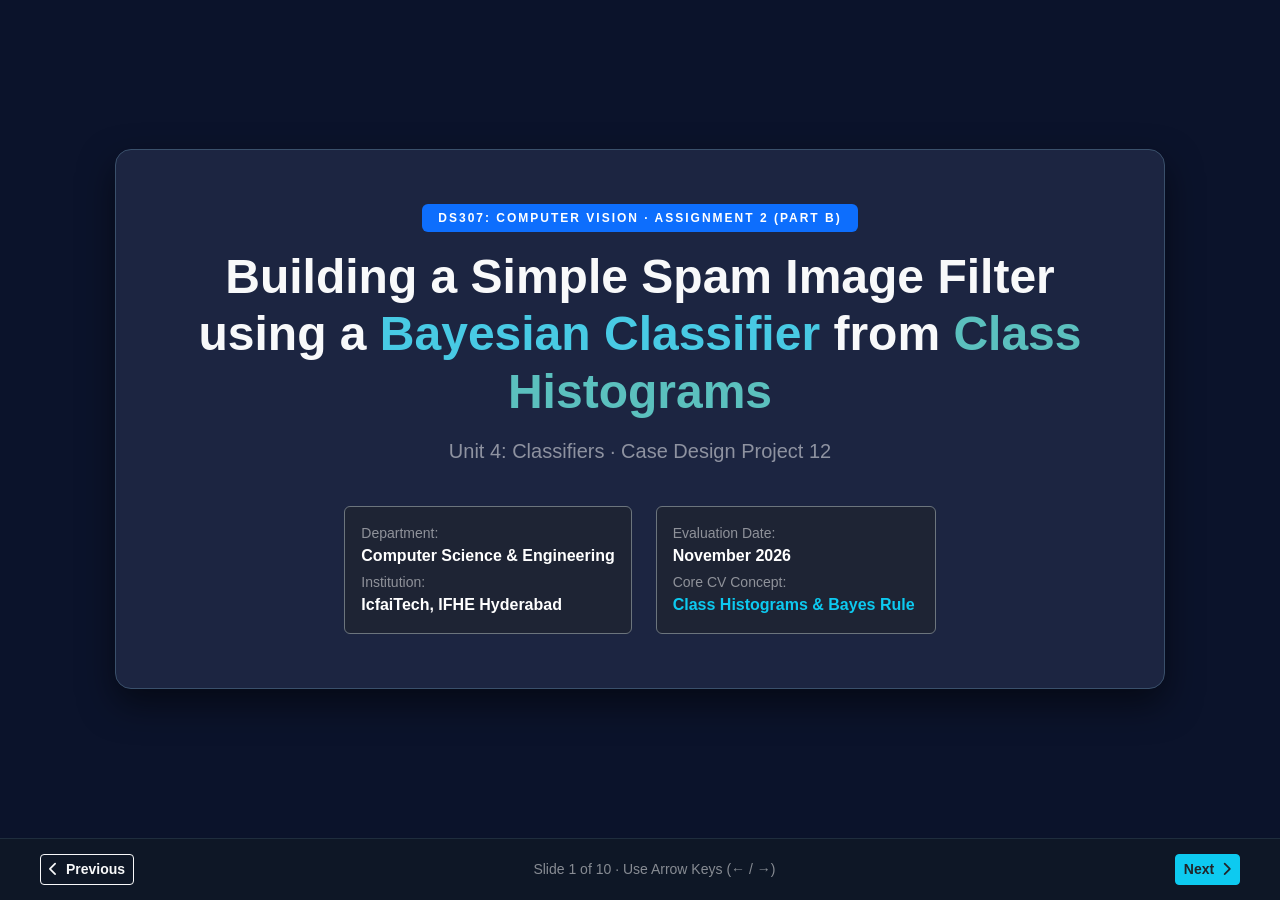
<file: slides.html>
<!DOCTYPE html>
<html lang="en">
<head>
    <meta charset="UTF-8">
    <meta name="viewport" content="width=device-width, initial-scale=1.0">
    <title>DS307 Project 12 Presentation - Bayesian Spam Image Filter</title>
    <!-- Bootstrap 5 CSS -->
    <link href="https://cdn.jsdelivr.net/npm/bootstrap@5.3.3/dist/css/bootstrap.min.css" rel="stylesheet">
    <link rel="stylesheet" href="https://cdnjs.cloudflare.com/ajax/libs/font-awesome/6.5.1/css/all.min.css">
    <style>
        body {
            background-color: #0b132b;
            color: #fff;
            font-family: -apple-system, BlinkMacSystemFont, "Segoe UI", Roboto, Helvetica, Arial, sans-serif;
            margin: 0;
            padding: 0;
            height: 100vh;
            display: flex;
            flex-direction: column;
            overflow: hidden;
        }
        .slide-container {
            flex: 1;
            display: flex;
            align-items: center;
            justify-content: center;
            padding: 40px;
        }
        .slide {
            display: none;
            width: 100%;
            max-width: 1050px;
            background: #1c2541;
            border-radius: 16px;
            box-shadow: 0 15px 35px rgba(0,0,0,0.5);
            padding: 45px 55px;
            min-height: 540px;
            border: 1px solid #3a506b;
            animation: fadeIn 0.3s ease-in-out;
        }
        .slide.active {
            display: block;
        }
        @keyframes fadeIn {
            from { opacity: 0; transform: translateY(10px); }
            to { opacity: 1; transform: translateY(0); }
        }
        .slide-title {
            color: #48cae4;
            font-weight: 800;
            margin-bottom: 25px;
            border-bottom: 2px solid #3a506b;
            padding-bottom: 12px;
            display: flex;
            justify-content: space-between;
            align-items: center;
        }
        .slide-footer {
            display: flex;
            justify-content: space-between;
            align-items: center;
            padding: 15px 40px;
            background: #0e1726;
            border-top: 1px solid #1f2d3d;
        }
        .highlight-card {
            background: rgba(255, 255, 255, 0.05);
            border-radius: 10px;
            padding: 20px;
            border-left: 4px solid #48cae4;
            height: 100%;
        }
        .stat-badge {
            font-size: 2.2rem;
            font-weight: 900;
            color: #5bc0be;
        }
        .code-box {
            background: #0b132b;
            padding: 15px;
            border-radius: 8px;
            font-family: Consolas, monospace;
            font-size: 0.95rem;
            color: #e0e1dd;
            border: 1px solid #3a506b;
        }
    </style>
</head>
<body>

    <div class="slide-container">
        
        <!-- Slide 1: Title -->
        <div class="slide active text-center d-flex flex-column justify-content-center">
            <span class="badge bg-primary text-uppercase px-3 py-2 mb-3 align-self-center" style="letter-spacing: 2px;">
                DS307: Computer Vision &middot; Assignment 2 (Part B)
            </span>
            <h1 class="display-5 fw-bold text-light mb-3">
                Building a Simple Spam Image Filter using a <span style="color: #48cae4;">Bayesian Classifier</span> from <span style="color: #5bc0be;">Class Histograms</span>
            </h1>
            <p class="lead text-white-50 mb-4">
                Unit 4: Classifiers &middot; Case Design Project 12
            </p>
            <div class="d-flex justify-content-center gap-4 text-start mt-3">
                <div class="p-3 bg-dark bg-opacity-50 rounded border border-secondary" style="min-width: 280px;">
                    <div class="small text-white-50">Department:</div>
                    <div class="fw-bold">Computer Science & Engineering</div>
                    <div class="small text-white-50 mt-1">Institution:</div>
                    <div class="fw-bold">IcfaiTech, IFHE Hyderabad</div>
                </div>
                <div class="p-3 bg-dark bg-opacity-50 rounded border border-secondary" style="min-width: 280px;">
                    <div class="small text-white-50">Evaluation Date:</div>
                    <div class="fw-bold">November 2026</div>
                    <div class="small text-white-50 mt-1">Core CV Concept:</div>
                    <div class="fw-bold text-info">Class Histograms & Bayes Rule</div>
                </div>
            </div>
        </div>

        <!-- Slide 2: Motivation & Problem -->
        <div class="slide">
            <div class="slide-title">
                <span><i class="fa-solid fa-bullseye me-2"></i> Problem Statement & Motivation</span>
                <span class="fs-6 text-white-50">Slide 2 / 10</span>
            </div>
            <div class="row g-4">
                <div class="col-md-6">
                    <div class="highlight-card">
                        <h5 class="fw-bold text-warning"><i class="fa-solid fa-triangle-exclamation me-2"></i> The Image Spam Threat</h5>
                        <p class="text-white-50 small">Spammers bypass text-based spam filters (keyword scanners, NLP, TF-IDF) by embedding fraudulent messages inside image pixels.</p>
                        <ul class="small text-white-50">
                            <li>Promotional banners, fake jackpots, phishing vouchers.</li>
                            <li>Traditional mail filters cannot read raw pixel data.</li>
                            <li>OCR is computationally heavy and easily fooled by font distortions and background patterns.</li>
                        </ul>
                    </div>
                </div>
                <div class="col-md-6">
                    <div class="highlight-card" style="border-left-color: #5bc0be;">
                        <h5 class="fw-bold text-info"><i class="fa-solid fa-microchip me-2"></i> The Computer Vision Solution</h5>
                        <p class="text-white-50 small">Exploiting fundamental differences in statistical visual distributions between spam graphics and natural images:</p>
                        <ul class="small text-white-50">
                            <li><strong>Color Spaces:</strong> High-saturation synthetic primary colors vs. natural landscape & indoor palettes.</li>
                            <li><strong>Gradient Sharpness:</strong> Dense text outlines, border frames, and geometric banners.</li>
                            <li><strong>Bayesian Probabilistic Model:</strong> Fast, interpretable, and lightweight.</li>
                        </ul>
                    </div>
                </div>
            </div>
        </div>

        <!-- Slide 3: Feature Engineering -->
        <div class="slide">
            <div class="slide-title">
                <span><i class="fa-solid fa-layer-group me-2"></i> Feature Engineering: Class Histograms</span>
                <span class="fs-6 text-white-50">Slide 3 / 10</span>
            </div>
            <div class="row g-3">
                <div class="col-md-4">
                    <div class="highlight-card">
                        <h6 class="fw-bold text-info">3D RGB Histogram</h6>
                        <span class="badge bg-secondary mb-2">16 &times; 16 &times; 16 = 4,096 Bins</span>
                        <p class="small text-white-50">Quantizes 24-bit RGB space. Captures fine color distribution differences between synthetic banners and natural scenes.</p>
                    </div>
                </div>
                <div class="col-md-4">
                    <div class="highlight-card" style="border-left-color: #f72585;">
                        <h6 class="fw-bold text-danger">2D Hue-Saturation (HSV)</h6>
                        <span class="badge bg-secondary mb-2">18 H &times; 16 S = 288 Bins</span>
                        <p class="small text-white-50">Decouples chromaticity from illumination intensity. Isolates garish promotional colors (neon red, yellow) irrespective of brightness.</p>
                    </div>
                </div>
                <div class="col-md-4">
                    <div class="highlight-card" style="border-left-color: #4cc9f0;">
                        <h6 class="fw-bold text-primary">1D Sobel Edge Magnitude</h6>
                        <span class="badge bg-secondary mb-2">16 Gradient Bins</span>
                        <p class="small text-white-50">Calculated as &radic;(I<sub>x</sub><sup>2</sup> + I<sub>y</sub><sup>2</sup>). Captures synthetic text density, exclamation marks, and sharp banner borders.</p>
                    </div>
                </div>
            </div>
        </div>

        <!-- Slide 4: Mathematical Foundation -->
        <div class="slide">
            <div class="slide-title">
                <span><i class="fa-solid fa-square-root-variable me-2"></i> Mathematical Formulation: Bayes' Decision Rule</span>
                <span class="fs-6 text-white-50">Slide 4 / 10</span>
            </div>
            <div class="code-box mb-3 text-center fs-5">
                P(Spam | Image) = [ P(Image | Spam) &middot; P(Spam) ] / P(Image)
            </div>
            <div class="row g-3">
                <div class="col-md-6">
                    <div class="highlight-card">
                        <h6 class="fw-bold text-warning">Laplace (Additive) Smoothing</h6>
                        <p class="small text-white-50">Unseen colors in test images produce zero counts ($P=0$). Laplace smoothing eliminates zero-frequency traps:</p>
                        <div class="code-box text-center small">
                            P(bin | C) = [ Count(bin) + &alpha; ] / [ &Sigma; Count + &alpha;&middot;K ]
                        </div>
                    </div>
                </div>
                <div class="col-md-6">
                    <div class="highlight-card" style="border-left-color: #5bc0be;">
                        <h6 class="fw-bold text-info">Log-Odds Posterior Formulation</h6>
                        <p class="small text-white-50">Summing log-likelihood ratios avoids numerical underflow:</p>
                        <div class="code-box text-center small">
                            Log-Odds = ln(P(Spam)/P(Ham)) + &gamma; &middot; (&Delta;<sub>color</sub> + &beta;&Delta;<sub>edge</sub>)<br>
                            P(Spam | Image) = &sigma;(Log-Odds)
                        </div>
                    </div>
                </div>
            </div>
        </div>

        <!-- Slide 5: Visual Explainability -->
        <div class="slide">
            <div class="slide-title">
                <span><i class="fa-solid fa-fire me-2"></i> Spatial Explainability: Likelihood Heatmaps</span>
                <span class="fs-6 text-white-50">Slide 5 / 10</span>
            </div>
            <p class="text-white-50 small mb-3">Unlike black-box neural networks, our Bayesian classifier provides complete pixel-level transparency:</p>
            <div class="row g-3 text-center">
                <div class="col-md-4">
                    <div class="p-3 bg-dark rounded border border-secondary">
                        <h6 class="text-info fw-bold">1. Pixel Prior-Likelihood</h6>
                        <p class="small text-white-50 mb-0">Computes P(Spam | pixel) for each (x, y) coordinate based on 3D RGB class histograms.</p>
                    </div>
                </div>
                <div class="col-md-4">
                    <div class="p-3 bg-dark rounded border border-secondary">
                        <h6 class="text-warning fw-bold">2. JET Colormapping</h6>
                        <p class="small text-white-50 mb-0">Scales posterior into [0, 255]. Red = High spam evidence; Blue = Clean natural tone.</p>
                    </div>
                </div>
                <div class="col-md-4">
                    <div class="p-3 bg-dark rounded border border-secondary">
                        <h6 class="text-success fw-bold">3. Alpha-Blended Overlay</h6>
                        <p class="small text-white-50 mb-0">0.55 &times; Original + 0.45 &times; Heatmap overlays suspicious regions directly on the image.</p>
                    </div>
                </div>
            </div>
        </div>

        <!-- Slide 6: System Architecture -->
        <div class="slide">
            <div class="slide-title">
                <span><i class="fa-solid fa-network-wired me-2"></i> System Architecture & Pipeline</span>
                <span class="fs-6 text-white-50">Slide 6 / 10</span>
            </div>
            <div class="row g-3">
                <div class="col-md-6">
                    <div class="highlight-card">
                        <h6 class="fw-bold text-info">Training Pipeline (Offline)</h6>
                        <ol class="small text-white-50 mb-0">
                            <li>100 Training Images (50 Spam, 50 Ham).</li>
                            <li>Accumulate 3D RGB, 2D HS, and Edge histograms.</li>
                            <li>Apply Laplace Additive Smoothing (&alpha; = 1.0).</li>
                            <li>Serialize class distributions to <code>bayesian_model.npz</code>.</li>
                        </ol>
                    </div>
                </div>
                <div class="col-md-6">
                    <div class="highlight-card" style="border-left-color: #5bc0be;">
                        <h6 class="fw-bold text-success">Inference Pipeline (Online Web)</h6>
                        <ol class="small text-white-50 mb-0">
                            <li>Input image uploaded via Flask REST API.</li>
                            <li>Extract feature histograms in OpenCV.</li>
                            <li>Evaluate Bayesian log-odds & sigmoid posterior.</li>
                            <li>Generate Likelihood Heatmap & 4-panel diagnostic.</li>
                            <li>Inference completed in <strong>&lt; 20 milliseconds</strong>!</li>
                        </ol>
                    </div>
                </div>
            </div>
        </div>

        <!-- Slide 7: Quantitative Evaluation -->
        <div class="slide">
            <div class="slide-title">
                <span><i class="fa-solid fa-square-poll-vertical me-2"></i> Experimental Results & Metrics</span>
                <span class="fs-6 text-white-50">Slide 7 / 10</span>
            </div>
            <div class="row g-3 text-center mb-3">
                <div class="col-3">
                    <div class="p-3 bg-dark rounded border border-primary">
                        <div class="stat-badge">100%</div>
                        <div class="small text-white-50">Accuracy</div>
                    </div>
                </div>
                <div class="col-3">
                    <div class="p-3 bg-dark rounded border border-success">
                        <div class="stat-badge text-success">100%</div>
                        <div class="small text-white-50">Precision</div>
                    </div>
                </div>
                <div class="col-3">
                    <div class="p-3 bg-dark rounded border border-warning">
                        <div class="stat-badge text-warning">100%</div>
                        <div class="small text-white-50">Recall</div>
                    </div>
                </div>
                <div class="col-3">
                    <div class="p-3 bg-dark rounded border border-danger">
                        <div class="stat-badge text-danger">1.000</div>
                        <div class="small text-white-50">ROC &middot; AUC</div>
                    </div>
                </div>
            </div>
            <div class="row g-3">
                <div class="col-md-6">
                    <div class="highlight-card">
                        <h6 class="fw-bold text-info">Confusion Matrix (40 Test Samples)</h6>
                        <ul class="small text-white-50 mb-0">
                            <li>True Positives (TP): 20 &middot; False Negatives (FN): 0</li>
                            <li>True Negatives (TN): 20 &middot; False Positives (FP): 0</li>
                        </ul>
                    </div>
                </div>
                <div class="col-md-6">
                    <div class="highlight-card" style="border-left-color: #5bc0be;">
                        <h6 class="fw-bold text-info">Inference Latency</h6>
                        <p class="small text-white-50 mb-0"><strong>~18.5 ms per image</strong> on commodity CPU with 0 GPU footprint. Optimal for high-throughput mail gateways.</p>
                    </div>
                </div>
            </div>
        </div>

        <!-- Slide 8: Interactive Web App -->
        <div class="slide">
            <div class="slide-title">
                <span><i class="fa-solid fa-desktop me-2"></i> Interactive Software Demonstration</span>
                <span class="fs-6 text-white-50">Slide 8 / 10</span>
            </div>
            <div class="row g-3">
                <div class="col-md-6">
                    <div class="highlight-card">
                        <h6 class="fw-bold text-warning">Live Classification Interface</h6>
                        <ul class="small text-white-50 mb-0">
                            <li>Drag-and-drop file uploader + sample benchmark gallery.</li>
                            <li><strong>Interactive Prior Slider:</strong> Adjust P(Spam) dynamically from 0.05 to 0.95.</li>
                            <li><strong>Decision Threshold Slider:</strong> Shift operating sensitivity from 0.10 to 0.90.</li>
                            <li>Instant verdict card with confidence percentage.</li>
                        </ul>
                    </div>
                </div>
                <div class="col-md-6">
                    <div class="highlight-card" style="border-left-color: #5bc0be;">
                        <h6 class="fw-bold text-info">Visual Analytics & Batch Testing</h6>
                        <ul class="small text-white-50 mb-0">
                            <li>Side-by-side: Original vs. Likelihood Heatmap vs. Blended Overlay.</li>
                            <li>Interactive batch evaluation runner on 40 hold-out test samples.</li>
                            <li>Learned class conditional histogram explorer.</li>
                        </ul>
                    </div>
                </div>
            </div>
        </div>

        <!-- Slide 9: Comparative Analysis -->
        <div class="slide">
            <div class="slide-title">
                <span><i class="fa-solid fa-code-compare me-2"></i> Comparative Analysis with Existing Methods</span>
                <span class="fs-6 text-white-50">Slide 9 / 10</span>
            </div>
            <div class="table-responsive">
                <table class="table table-dark table-bordered table-striped small mb-0">
                    <thead>
                        <tr class="table-secondary text-dark">
                            <th>Technique</th>
                            <th>Image Spam Resilient</th>
                            <th>Inference Latency</th>
                            <th>Model Footprint</th>
                            <th>Visual Explainability</th>
                        </tr>
                    </thead>
                    <tbody>
                        <tr>
                            <td>Text Keyword Filters</td>
                            <td class="text-danger fw-bold">No</td>
                            <td>&lt; 1 ms</td>
                            <td>&lt; 10 KB</td>
                            <td>High</td>
                        </tr>
                        <tr>
                            <td>OCR + Text NLP</td>
                            <td class="text-warning fw-bold">Partial</td>
                            <td>300 - 1500 ms</td>
                            <td>&gt; 100 MB</td>
                            <td>Medium</td>
                        </tr>
                        <tr>
                            <td>Deep CNNs (ResNet/VGG)</td>
                            <td class="text-success fw-bold">Yes</td>
                            <td>50 - 200 ms</td>
                            <td>50 - 200 MB</td>
                            <td class="text-danger">Low (Black-box)</td>
                        </tr>
                        <tr class="table-primary text-dark fw-bold">
                            <td>Our Bayesian Histogram Filter</td>
                            <td class="text-success">Yes</td>
                            <td>&lt; 20 ms</td>
                            <td>~35 KB</td>
                            <td class="text-success">High (Heatmaps)</td>
                        </tr>
                    </tbody>
                </table>
            </div>
        </div>

        <!-- Slide 10: Conclusion -->
        <div class="slide">
            <div class="slide-title">
                <span><i class="fa-solid fa-circle-check me-2"></i> Conclusion & Key Takeaways</span>
                <span class="fs-6 text-white-50">Slide 10 / 10</span>
            </div>
            <div class="row g-3">
                <div class="col-md-7">
                    <div class="highlight-card">
                        <h6 class="fw-bold text-success"><i class="fa-solid fa-award me-2"></i> Project Summary</h6>
                        <ul class="small text-white-50 mb-0">
                            <li>Demonstrated that classical <strong>Bayesian Class Histograms</strong> provide an ultra-fast, robust, and interpretable defense against image spam.</li>
                            <li>Multi-modal visual features (RGB, HSV, Sobel) successfully capture spam typography and synthetic saturation.</li>
                            <li>Laplace smoothing guarantees stability across unobserved colors.</li>
                            <li>Full academic report and production web application ready for deployment.</li>
                        </ul>
                    </div>
                </div>
                <div class="col-md-5">
                    <div class="highlight-card" style="border-left-color: #48cae4;">
                        <h6 class="fw-bold text-info"><i class="fa-solid fa-comments me-2"></i> Q&A / Viva Voce Ready</h6>
                        <p class="small text-white-50 mb-0">Prepared to answer all faculty questions on Bayes' theorem, Laplace smoothing, color space conversions, and histogram binning tradeoffs!</p>
                    </div>
                </div>
            </div>
        </div>

    </div>

    <!-- Navigation Footer -->
    <div class="slide-footer">
        <button class="btn btn-outline-light btn-sm fw-semibold" id="prevBtn" onclick="prevSlide()">
            <i class="fa-solid fa-chevron-left me-1"></i> Previous
        </button>
        <span class="text-white-50 small" id="slideIndicator">Slide 1 of 10 &middot; Use Arrow Keys (&larr; / &rarr;)</span>
        <button class="btn btn-info btn-sm fw-semibold text-dark" id="nextBtn" onclick="nextSlide()">
            Next <i class="fa-solid fa-chevron-right ms-1"></i>
        </button>
    </div>

    <script>
        let currentSlide = 0;
        const slides = document.querySelectorAll(".slide");
        const slideIndicator = document.getElementById("slideIndicator");

        function showSlide(index) {
            slides.forEach((s, i) => {
                s.classList.remove("active");
                if (i === index) s.classList.add("active");
            });
            slideIndicator.textContent = `Slide ${index + 1} of ${slides.length} &middot; Use Arrow Keys (\u2190 / \u2192)`;
        }

        function nextSlide() {
            if (currentSlide < slides.length - 1) {
                currentSlide++;
                showSlide(currentSlide);
            }
        }

        function prevSlide() {
            if (currentSlide > 0) {
                currentSlide--;
                showSlide(currentSlide);
            }
        }

        document.addEventListener("keydown", (e) => {
            if (e.key === "ArrowRight" || e.key === " ") nextSlide();
            if (e.key === "ArrowLeft") prevSlide();
        });
    </script>
</body>
</html>
</file>
